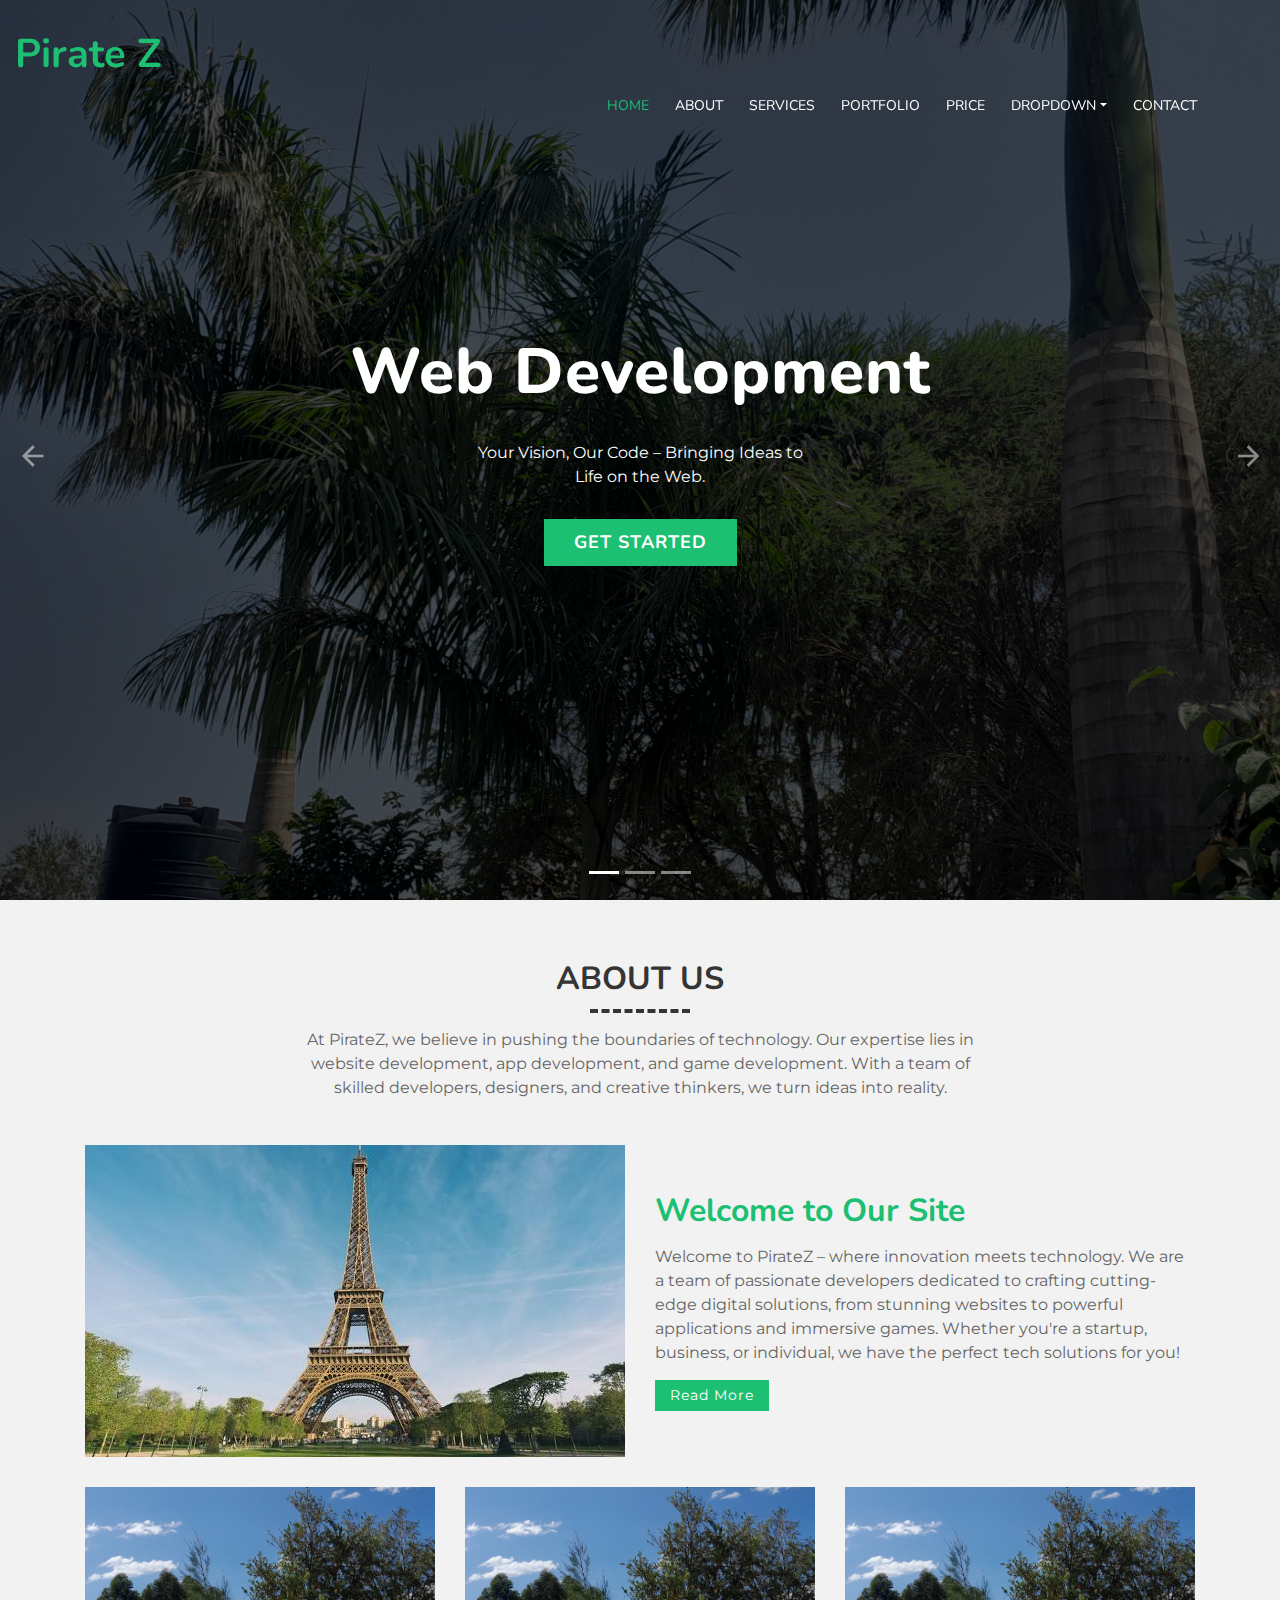
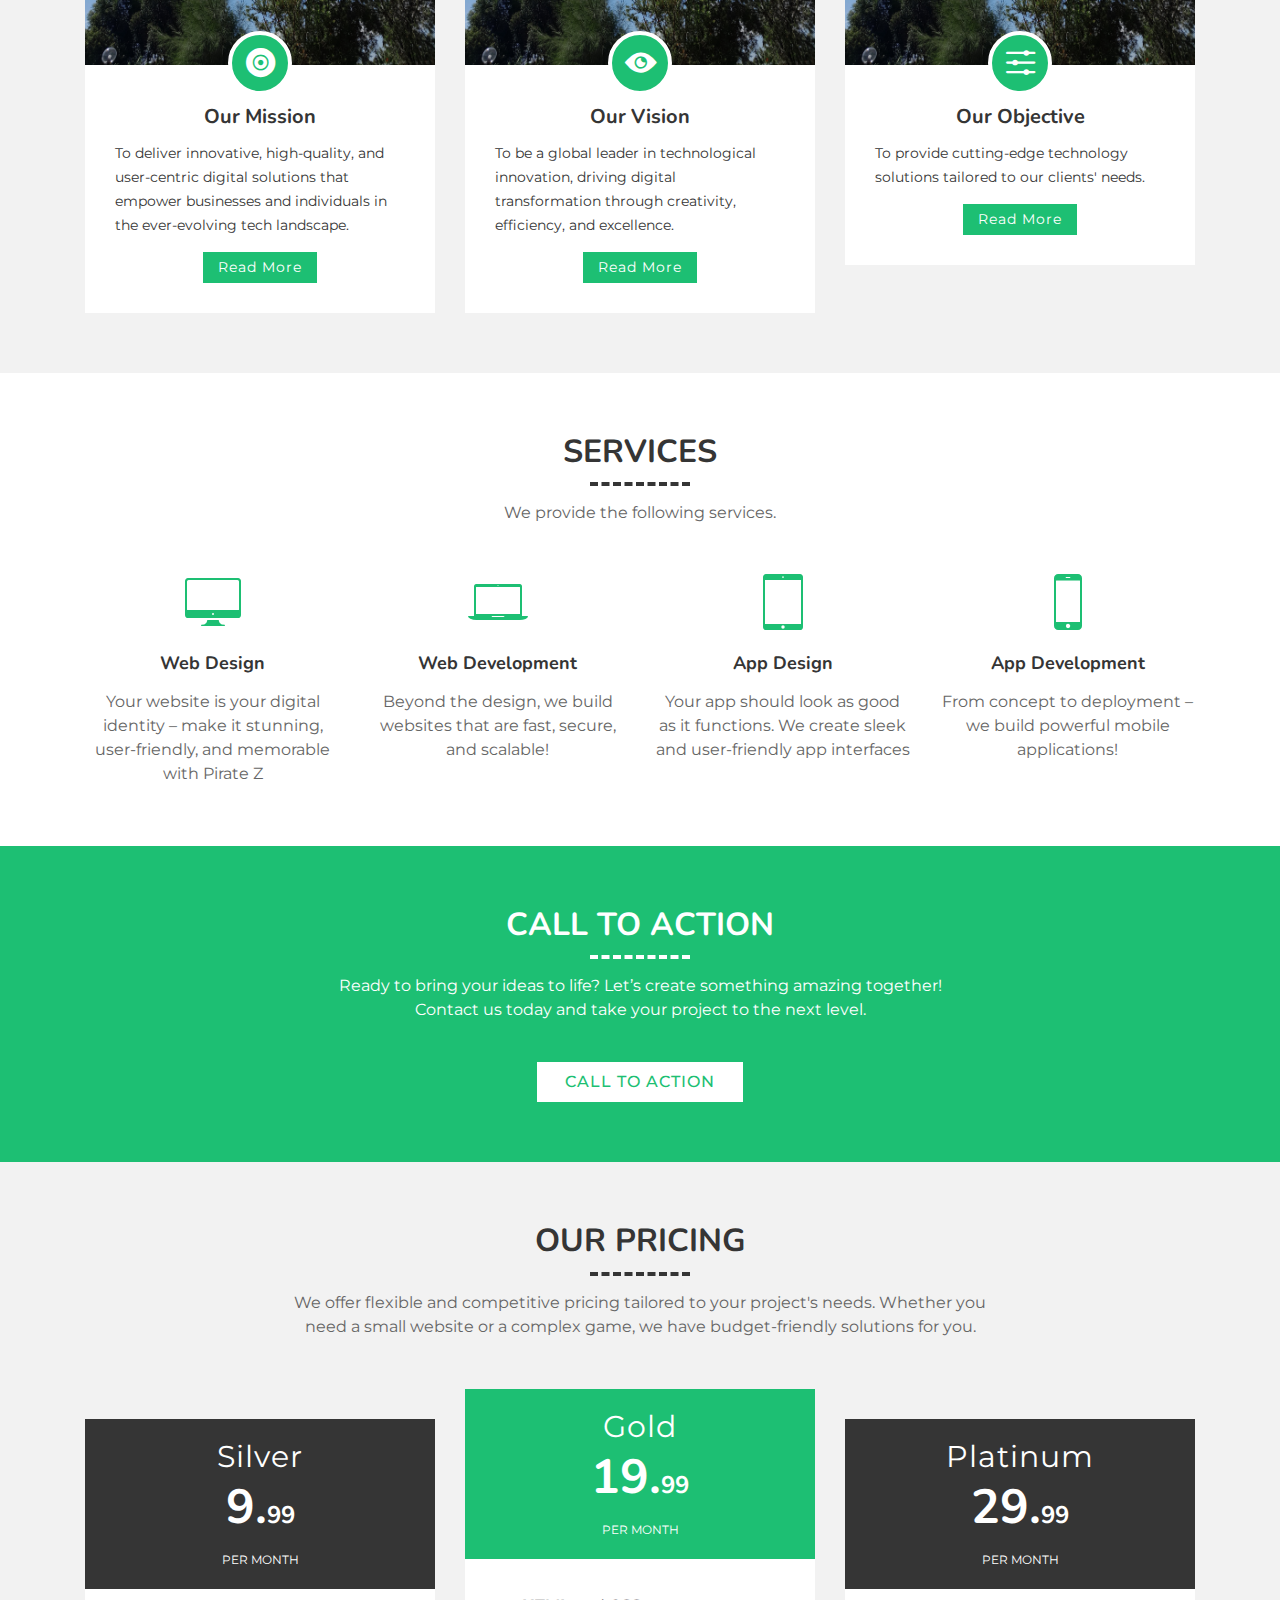
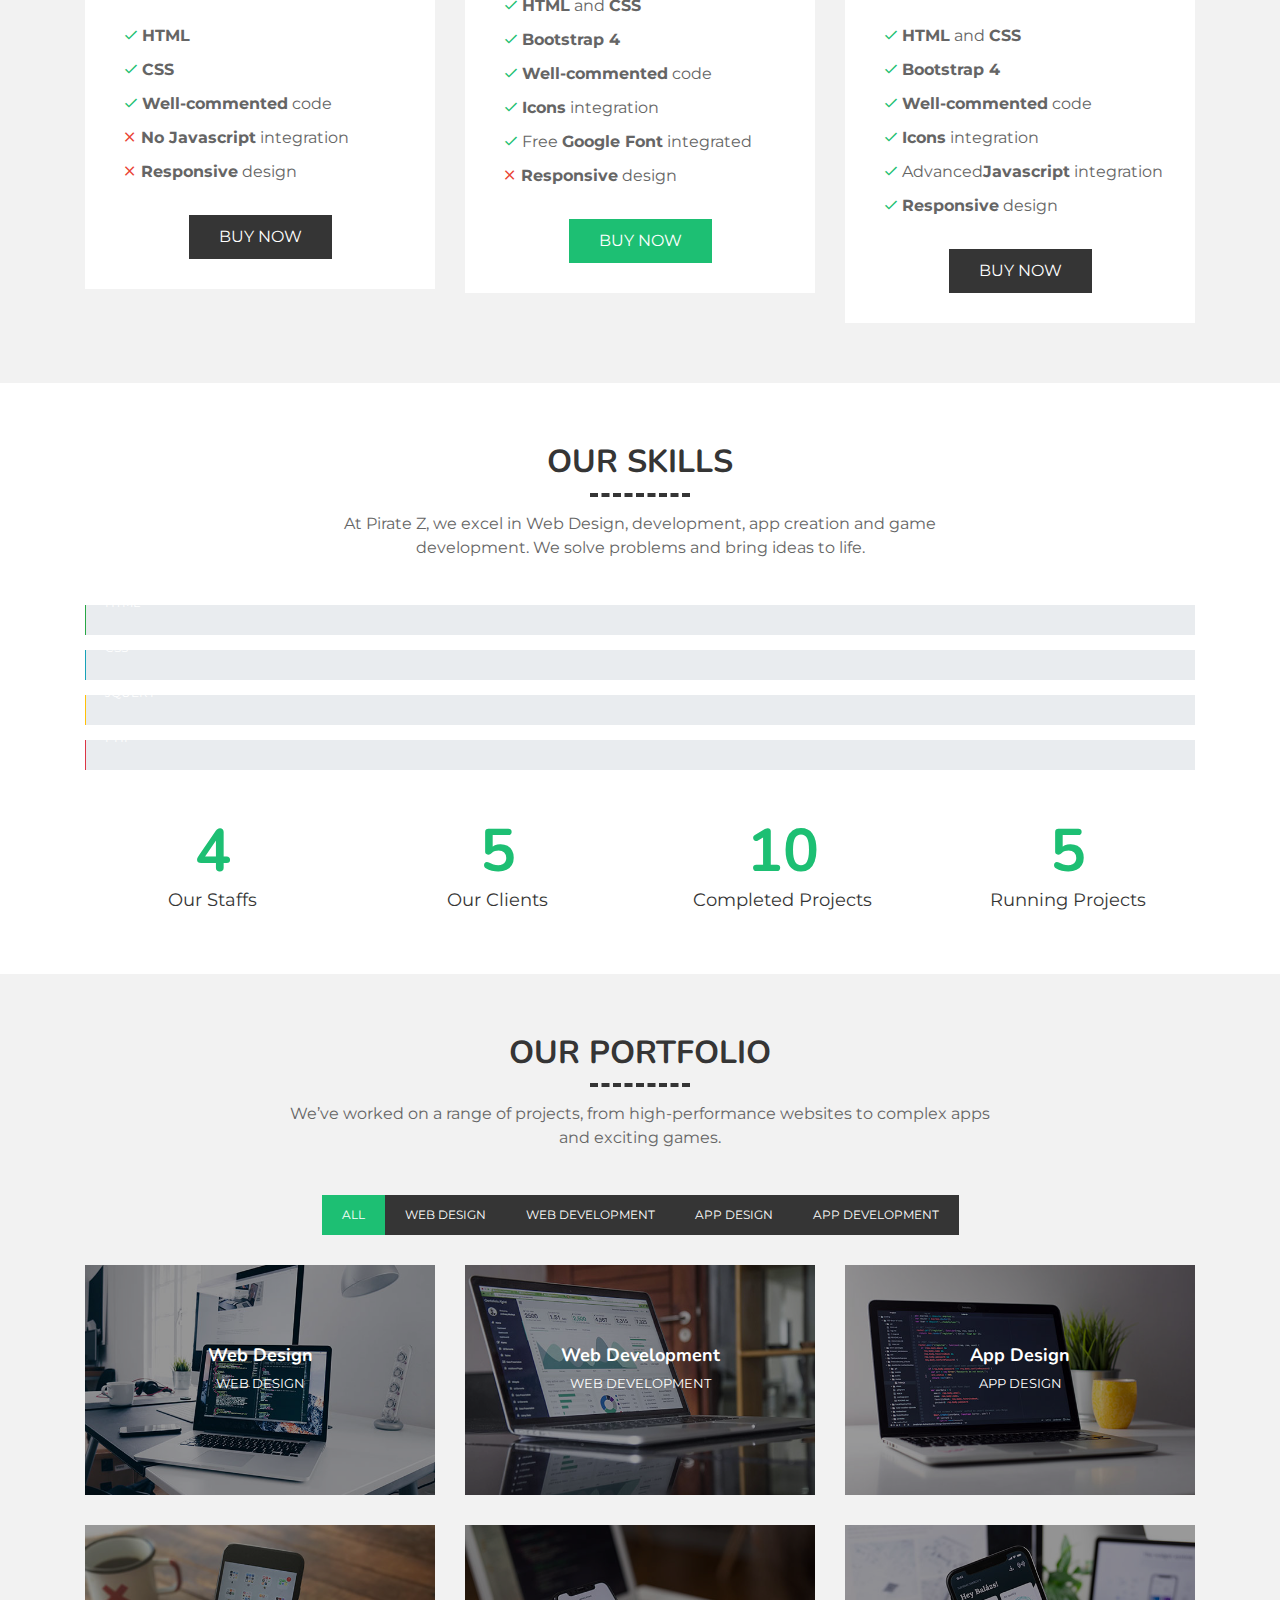
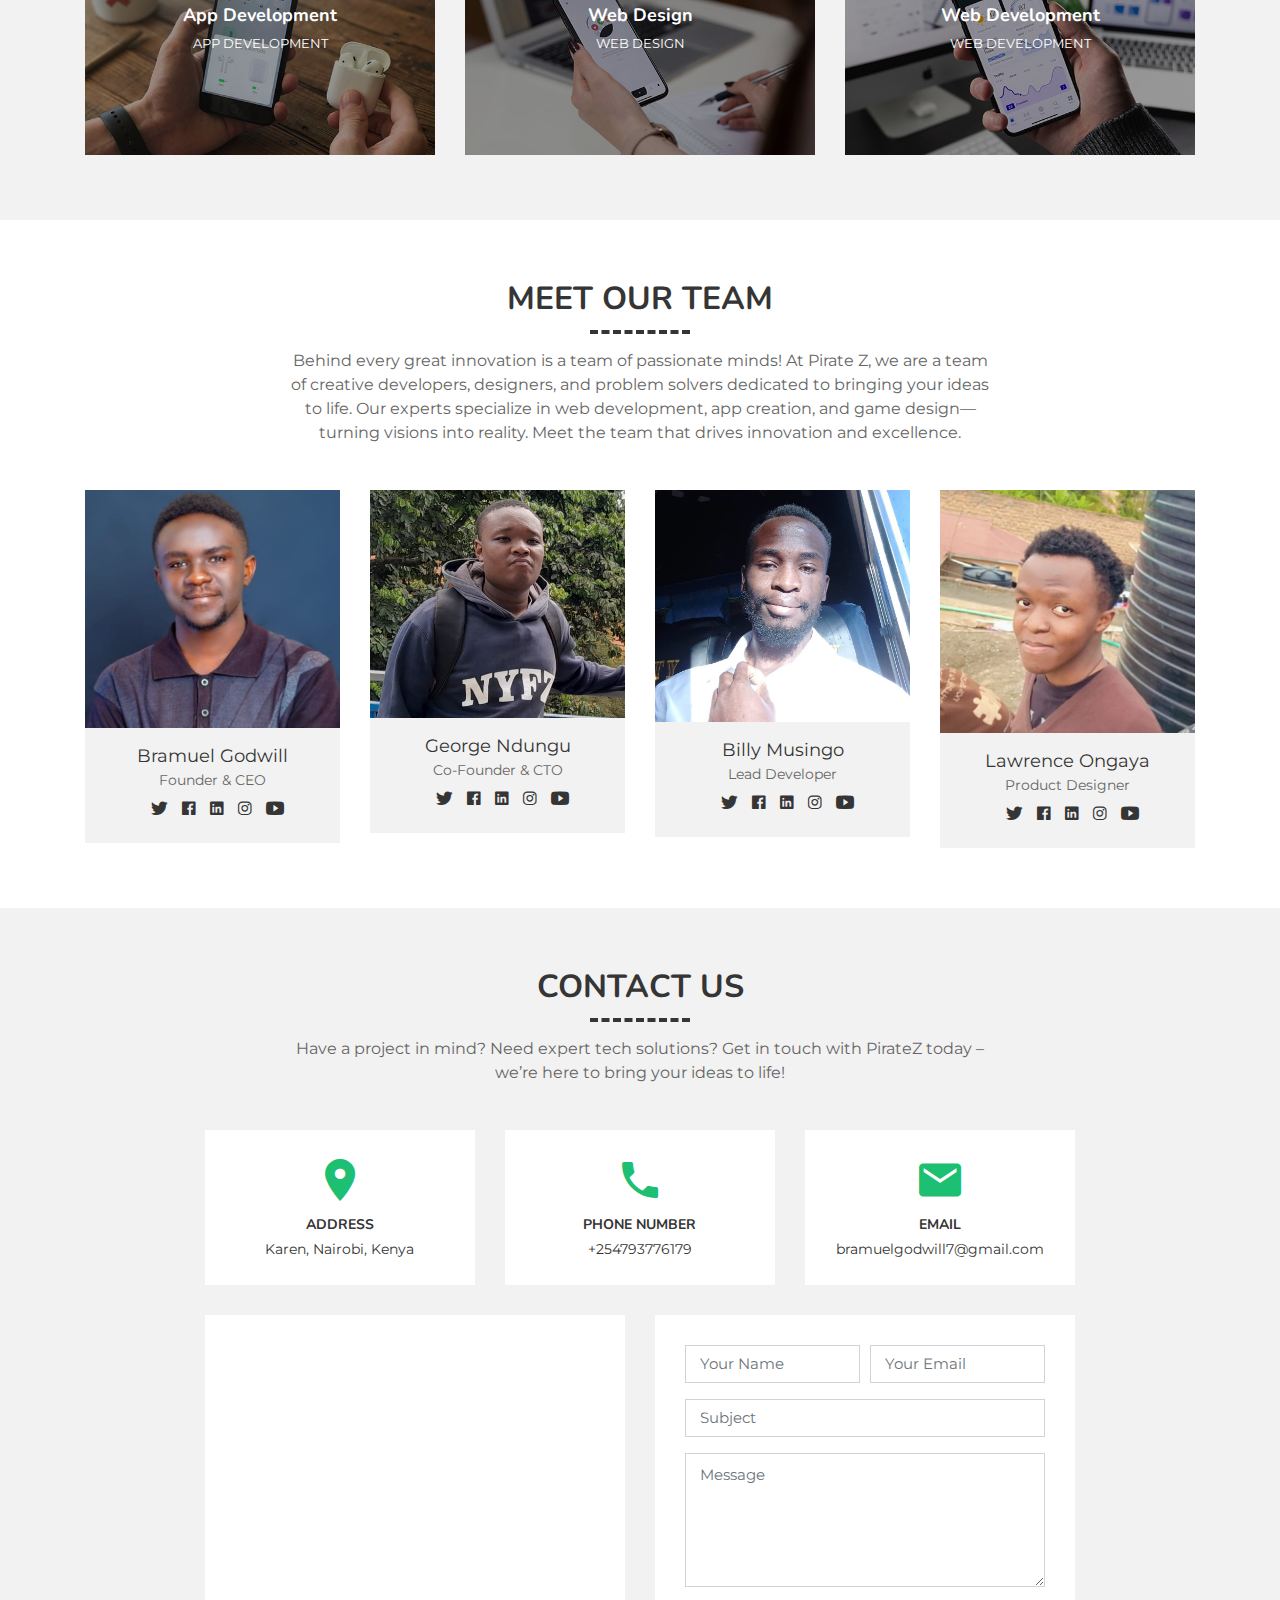
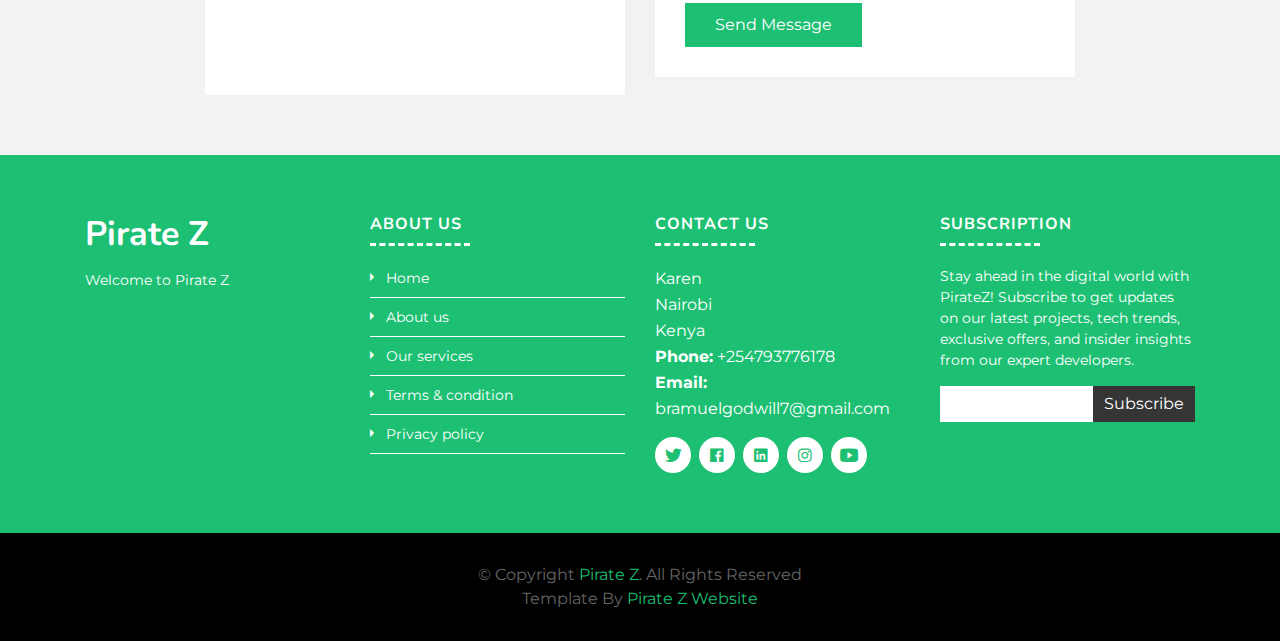
<file: index.html>
<!DOCTYPE html>
<html lang="en">
    <head>
        <meta charset="utf-8">
        <title>Pirate Z | Official Website</title>
        <meta content="width=device-width, initial-scale=1.0" name="viewport">
        <meta content="" name="keywords">
        <meta content="" name="description">
    
        <!-- Google Fonts -->
        <link href="https://fonts.googleapis.com/css?family=Montserrat:200,300|Nunito:400,700&display=swap" rel="stylesheet">

        <!-- Bootstrap CSS File -->
        <link href="vendor/bootstrap/css/bootstrap.min.css" rel="stylesheet">

        <!-- Vendor CSS Files -->
        <link href="vendor/ionicons/css/ionicons.min.css" rel="stylesheet">
        <link href="vendor/owlcarousel/assets/owl.carousel.min.css" rel="stylesheet">
        <link href="vendor/lightbox/css/lightbox.min.css" rel="stylesheet">

        <!-- Main Stylesheet -->
        <link href="css/style.css" rel="stylesheet">
    </head>

    <body>
        <!-- Header Section Start -->
        <header class="header">
            <div class="container-fluid">
                <div class="">
                    <h1><a href="index.html">Pirate Z</a></h1>
                    <!-- <a href="#"><img src="img/logo.png" alt="" title="" /></a>-->
                </div>

                <nav id="nav-menu-container">
                    <ul class="nav-menu">
                        <li class="menu-active"><a href="index.html">Home</a></li>
                        <li><a href="about.html">About</a></li>
                        <li><a href="service.html">Services</a></li>
                        <li><a href="service.html">Portfolio</a></li>
                        <li><a href="price.html">Price</a></li>
                        <li class="menu-has-children"><a href="#">Dropdown <i class="dicon ion-md-arrow-dropdown"></i></a>
                            <ul>
                                <li><a href="">Dropdown Menu</a></li>
                                <li><a href="">Dropdown Menu</a></li>
                                <li><a href="">Dropdown Menu</a></li>
                                <li><a href="">Dropdown Menu</a></li>
                                <li><a href="">Dropdown Menu</a></li>
                            </ul>
                        </li>
                        <li><a href="contact.html">Contact</a></li>
                    </ul>
                </nav>
            </div>
        </header>
        <!-- Header Section End -->

        <!-- Slider Section Start-->
        <section class="slider">
            <div class="slider-container">
                <div id="carousel" class="carousel  slide carousel-fade" data-ride="carousel">

                    <ol class="carousel-indicators"></ol>

                    <div class="carousel-inner" role="listbox">

                        <div class="carousel-item active">
                            <div class="carousel-background"><img src="img/tree.jpg" alt=""></div>
                            <div class="carousel-container">
                                <div class="carousel-content">
                                    <h2>Web Development</h2>
                                    <p>
                                        Your Vision, Our Code – Bringing Ideas to Life on the Web.
                                    </p>
                                    <a href="" class="btn-get-started">Get Started</a>
                                </div>
                            </div>
                        </div>

                        <div class="carousel-item">
                            <div class="carousel-background"><img src="img/tree.jpg" alt=""></div>
                            <div class="carousel-container">
                                <div class="carousel-content">
                                    <h2>App Development</h2>
                                    <p>
                                        Transforming Ideas into Functional, High-Performance Applications.
                                    </p>
                                    <a href="" class="btn-get-started">Get Started</a>
                                </div>
                            </div>
                        </div>

                        <div class="carousel-item">
                            <div class="carousel-background"><img src="img/tree.jpg" alt=""></div>
                            <div class="carousel-container">
                                <div class="carousel-content">
                                    <h2>Game Development</h2>
                                    <p>
                                        Where Creativity Meets Technology – Game Development at Its Finest.
                                    </p>
                                    <a href="" class="btn-get-started">Get Started</a>
                                </div>
                            </div>
                        </div>

                    </div>

                    <a class="carousel-control-prev" href="#carousel" role="button" data-slide="prev">
                        <span class="carousel-control-prev-icon ion-md-arrow-back" aria-hidden="true"></span>
                        <span class="sr-only">Previous</span>
                    </a>

                    <a class="carousel-control-next" href="#carousel" role="button" data-slide="next">
                        <span class="carousel-control-next-icon ion-md-arrow-forward" aria-hidden="true"></span>
                        <span class="sr-only">Next</span>
                    </a>

                </div>
            </div>
        </section>
        <!-- Slider Section End-->

        <!-- About Us Section Start-->
        <section class="about">
            <div class="container">
                <header class="section-header">
                    <h3>About Us</h3>
                    <p>
                        At PirateZ, we believe in pushing the boundaries of technology. Our expertise lies in website development, app development, and game development. With a team of skilled developers, designers, and creative thinkers, we turn ideas into reality.
                    </p>
                </header>

                <div class="row align-items-center about-row">
                    <div class="col-md-6">
                        <img src="img/ifle.jpg" alt="" class="img-fluid">
                    </div>
                    <div class="col-md-6">
                        <h2 class="title"><a href="#">Welcome to Our Site</a></h2>
                        <p>
                            Welcome to PirateZ – where innovation meets technology. We are a team of passionate developers dedicated to crafting cutting-edge digital solutions, from stunning websites to powerful applications and immersive games. Whether you're a startup, business, or individual, we have the perfect tech solutions for you!
                        </p>
                        <div class="read-more">
                            <a href="#">Read More</a>
                        </div>
                    </div>
                </div>

                <div class="row about-cols">
                    <div class="col-md-4">
                        <div class="about-col">
                            <div class="img">
                                <img src="img/sky1.jpg" alt="" class="img-fluid">
                                <div class="icon"><i class="ion-ios-disc"></i></div>
                            </div>
                            <h2 class="title"><a href="#">Our Mission</a></h2>
                            <p>
                                To deliver innovative, high-quality, and user-centric digital solutions that empower businesses and individuals in the ever-evolving tech landscape.
                            </p>
                            <div class="read-more">
                                <a href="#">Read More</a>
                            </div>
                        </div>
                    </div>

                    <div class="col-md-4">
                        <div class="about-col">
                            <div class="img">
                                <img src="img/sky1.jpg" alt="" class="img-fluid">
                                <div class="icon"><i class="ion-ios-eye"></i></div>
                            </div>
                            <h2 class="title"><a href="#">Our Vision</a></h2>
                            <p>
                                To be a global leader in technological innovation, driving digital transformation through creativity, efficiency, and excellence.
                            </p>
                            <div class="read-more">
                                <a href="#">Read More</a>
                            </div>
                        </div>
                    </div>

                    <div class="col-md-4">
                        <div class="about-col">
                            <div class="img">
                                <img src="img/sky1.jpg" alt="" class="img-fluid">
                                <div class="icon"><i class="ion-ios-options"></i></div>
                            </div>
                            <h2 class="title"><a href="#">Our Objective</a></h2>
                            <p>
                                To provide cutting-edge technology solutions tailored to our clients' needs.
                            </p>
                            <div class="read-more">
                                <a href="#">Read More</a>
                            </div>
                        </div>
                    </div>
                </div>
            </div>
        </section>
        <!-- About Us Section End -->

        <section id="services" class="services">
            <div class="container">
                <header class="section-header">
                    <h3>Services</h3>
                    <p>
                        We provide the following services.
                    </p>
                </header>
                <div class="row">
                    <div class="col-sm-6 col-md-4 col-lg-3">
                        <div class="single-service">
                            <i class="ion-ios-desktop"></i>
                            <h4><a href="">Web Design</a></h4>
                            <p>Your website is your digital identity – make it stunning, user-friendly, and memorable with Pirate Z</p>
                        </div>
                    </div>
                    <div class="col-sm-6 col-md-4 col-lg-3">
                        <div class="single-service">
                            <i class="ion-ios-laptop"></i>
                            <h4><a href="">Web Development</a></h4>
                            <p>Beyond the design, we build websites that are fast, secure, and scalable!</p>
                        </div>
                    </div>
                    <div class="col-sm-6 col-md-4 col-lg-3">
                        <div class="single-service">
                            <i class="ion-ios-tablet-portrait"></i>
                            <h4><a href="">App Design</a></h4>
                            <p>Your app should look as good as it functions. We create sleek and user-friendly app interfaces</p>
                        </div>

                    </div>
                    <div class="col-sm-6 col-md-4 col-lg-3">
                        <div class="single-service">
                            <i class="ion-ios-phone-portrait"></i>
                            <h4><a href="">App Development</a></h4>
                            <p>From concept to deployment – we build powerful mobile applications!</p>
                        </div>
                    </div>
                    
                </div>
            </div>
        </section>
        <!-- Services Section End -->

        <!-- Call To Action Start -->
        <section class="call-to-action">
            <div class="container text-center">
                <header class="section-header">
                    <h3>Call to Action</h3>
                    <p>
                        Ready to bring your ideas to life? Let’s create something amazing together! Contact us today and take your project to the next level.
                    </p>
                </header>
                <a class="cta-btn" href="#">Call To Action</a>
            </div>
        </section>
        <!-- Call To Action End -->

        <!--Pricing Section start-->
        <section class="pricing">
            <div class="container">
                <header class="section-header">
                    <h3>Our Pricing</h3>
                    <p>
                        We offer flexible and competitive pricing tailored to your project's needs. Whether you need a small website or a complex game, we have budget-friendly solutions for you.
                    </p>
                </header>
                <div class="row">
                    <div class="col-md-4">
                        <div class="price-content">
                            <div class="price-plan">
                                <p class="price-title">Silver</p>
                                <h2 class="price-amount">9.<span>99</span></h2>
                                <p class="price-date">Per Month</p>
                            </div>
                            <ul class="price-details">
                                <li><i class="ion-md-checkmark"></i><strong>HTML</strong></li>
                                <li><i class="ion-md-checkmark"></i><strong>CSS</strong></li>
                                <li><i class="ion-md-checkmark"></i><strong>Well-commented</strong> code</li>
                                <li><i class="ion-md-close"></i><strong>No Javascript</strong> integration</li>
                                <li><i class="ion-md-close"></i><strong>Responsive</strong> design</li>
                            </ul>
                            <a href="#" class="btn mian-btn price-btn">Buy Now</a>
                        </div>
                    </div>
                    <div class="col-md-4">
                        <div class="price-content features-price">
                            <div class="price-plan">
                                <p class="price-title">Gold</p>
                                <h2 class="price-amount">19.<span>99</span></h2>
                                <p class="price-date">Per Month</p>
                            </div>
                            <ul class="price-details">
                                <li><i class="ion-md-checkmark"></i><strong>HTML</strong> and <strong>CSS</strong></li>
                                <li><i class="ion-md-checkmark"></i><strong>Bootstrap 4</strong></li>
                                <li><i class="ion-md-checkmark"></i><strong>Well-commented</strong> code</li>
                                <li><i class="ion-md-checkmark"></i><strong>Icons</strong> integration</li>
                                <li><i class="ion-md-checkmark"></i>Free <strong>Google Font</strong> integrated</li>
                                <li><i class="ion-md-close"></i><strong>Responsive</strong> design</li>
                            </ul>
                            <a href="#" class="btn mian-btn price-btn features-price-btn">Buy Now</a>
                        </div>
                    </div>
                    <div class="col-md-4">
                        <div class="price-content">
                            <div class="price-plan">
                                <p class="price-title">Platinum</p>
                                <h2 class="price-amount">29.<span>99</span></h2>
                                <p class="price-date">Per Month</p>
                            </div>
                            <ul class="price-details">
                                <li><i class="ion-md-checkmark"></i><strong>HTML</strong> and <strong>CSS</strong></li>
                                <li><i class="ion-md-checkmark"></i><strong>Bootstrap 4</strong></li>
                                <li><i class="ion-md-checkmark"></i><strong>Well-commented</strong> code</li>
                                <li><i class="ion-md-checkmark"></i><strong>Icons</strong> integration</li>
                                <li><i class="ion-md-checkmark"></i>Advanced<strong>Javascript</strong> integration</li>
                                <li><i class="ion-md-checkmark"></i><strong>Responsive</strong> design</li>
                            </ul>
                            <a href="#" class="btn mian-btn price-btn">Buy Now</a>
                        </div>
                    </div>
                </div>
            </div>
        </section>
        <!--Pricing Section End-->

        <!-- Skills Section Start-->
        <section class="skills">
            <div class="container">
                <header class="section-header">
                    <h3>Our Skills</h3>
                    <p>
                        At Pirate Z, we excel in Web Design, development, app creation and game development. We solve problems and bring ideas to life.
                    </p>
                </header>

                <div class="skills-content">
                    <div class="progress">
                        <div class="progress-bar bg-success" role="progressbar" aria-valuenow="100" aria-valuemin="0" aria-valuemax="100">
                            <span class="skill">HTML <i class="val">95%</i></span>
                        </div>
                    </div>

                    <div class="progress">
                        <div class="progress-bar bg-info" role="progressbar" aria-valuenow="90" aria-valuemin="0" aria-valuemax="100">
                            <span class="skill">CSS <i class="val">85%</i></span>
                        </div>
                    </div>

                    <div class="progress">
                        <div class="progress-bar bg-warning" role="progressbar" aria-valuenow="80" aria-valuemin="0" aria-valuemax="100">
                            <span class="skill">jQuery <i class="val">80%</i></span>
                        </div>
                    </div>

                    <div class="progress">
                        <div class="progress-bar bg-danger" role="progressbar" aria-valuenow="70" aria-valuemin="0" aria-valuemax="100">
                            <span class="skill">PHP <i class="val">70%</i></span>
                        </div>
                    </div>
                </div>

                <div class="row counters">
                    <div class="col-lg-3 col-6 text-center">
                        <h2 data-toggle="counter-up">4</h2>
                        <p>Our Staffs</p>
                    </div>

                    <div class="col-lg-3 col-6 text-center">
                        <h2 data-toggle="counter-up">5</h2>
                        <p>Our Clients</p>
                    </div>

                    <div class="col-lg-3 col-6 text-center">
                        <h2 data-toggle="counter-up">10</h2>
                        <p>Completed Projects</p>
                    </div>

                    <div class="col-lg-3 col-6 text-center">
                        <h2 data-toggle="counter-up">5</h2>
                        <p>Running Projects</p>
                    </div>
                </div>
            </div>
        </section>
        <!-- Skills Section End-->

        <!-- Portfolio Section Start -->
        <section class="portfolio">
            <div class="container">

                <header class="section-header">
                    <h3 class="section-title">Our Portfolio</h3>
                    <p>
                        We’ve worked on a range of projects, from high-performance websites to complex apps and exciting games.
                    </p>
                </header>

                <div class="row">
                    <div class="col-lg-12">
                        <ul id="portfolio-flters">
                            <li data-filter="*" class="filter-active">All</li>
                            <li data-filter=".web-des">Web Design</li>
                            <li data-filter=".web-dev">Web Development</li>
                            <li data-filter=".app-des">App Design</li>
                            <li data-filter=".app-dev">App Development</li>
                        </ul>
                    </div>
                </div>

                <div class="row portfolio-container">
                    <div class="col-lg-4 col-md-6 portfolio-item web-des">
                        <div class="portfolio-wrap">
                            <figure>
                                <img src="img/portfolio-1.jpg" class="img-fluid" alt="Portfolio">
                                <a href="img/portfolio-1.jpg" data-lightbox="portfolio" data-title="Lorem ipsum dolor" class="link-preview" title="Preview"><i class="ion-md-eye"></i></a>
                                <a href="" class="link-details" title="More Details"><i class="ion-md-open"></i></a>
                            </figure>

                            <div class="portfolio-info">
                                <h4>Web Design</h4>
                                <p>Web Design</p>
                            </div>
                        </div>
                    </div>

                    <div class="col-lg-4 col-md-6 portfolio-item web-dev">
                        <div class="portfolio-wrap">
                            <figure>
                                <img src="img/portfolio-2.jpg" class="img-fluid" alt="Portfolio">
                                <a href="img/portfolio-2.jpg" class="link-preview" data-lightbox="portfolio" data-title="Nulla ullamcorper pharetra" title="Preview"><i class="ion-md-eye"></i></a>
                                <a href="" class="link-details" title="More Details"><i class="ion-md-open"></i></a>
                            </figure>

                            <div class="portfolio-info">
                                <h4>Web Development</h4>
                                <p>Web Development</p>
                            </div>
                        </div>
                    </div>

                    <div class="col-lg-4 col-md-6 portfolio-item app-des">
                        <div class="portfolio-wrap">
                            <figure>
                                <img src="img/portfolio-3.jpg" class="img-fluid" alt="Portfolio">
                                <a href="img/portfolio-3.jpg" class="link-preview" data-lightbox="portfolio" data-title="Phasellus eget dictum" title="Preview"><i class="ion-md-eye"></i></a>
                                <a href="" class="link-details" title="More Details"><i class="ion-md-open"></i></a>
                            </figure>

                            <div class="portfolio-info">
                                <h4>App Design</h4>
                                <p>App Design</p>
                            </div>
                        </div>
                    </div>

                    <div class="col-lg-4 col-md-6 portfolio-item app-dev">
                        <div class="portfolio-wrap">
                            <figure>
                                <img src="img/portfolio-4.jpg" class="img-fluid" alt="Portfolio">
                                <a href="img/portfolio-4.jpg" data-lightbox="portfolio" data-title="Lorem ipsum dolor" class="link-preview" title="Preview"><i class="ion-md-eye"></i></a>
                                <a href="" class="link-details" title="More Details"><i class="ion-md-open"></i></a>
                            </figure>

                            <div class="portfolio-info">
                                <h4>App Development</h4>
                                <p>App Development</p>
                            </div>
                        </div>
                    </div>

                    <div class="col-lg-4 col-md-6 portfolio-item web-des">
                        <div class="portfolio-wrap">
                            <figure>
                                <img src="img/portfolio-5.jpg" class="img-fluid" alt="Portfolio">
                                <a href="img/portfolio-5.jpg" class="link-preview" data-lightbox="portfolio" data-title="Nulla ullamcorper pharetra" title="Preview"><i class="ion-md-eye"></i></a>
                                <a href="" class="link-details" title="More Details"><i class="ion-md-open"></i></a>
                            </figure>

                            <div class="portfolio-info">
                                <h4>Web Design</h4>
                                <p>Web Design</p>
                            </div>
                        </div>
                    </div>

                    <div class="col-lg-4 col-md-6 portfolio-item web-dev">
                        <div class="portfolio-wrap">
                            <figure>
                                <img src="img/portfolio-6.jpg" class="img-fluid" alt="Portfolio">
                                <a href="img/portfolio-6.jpg" class="link-preview" data-lightbox="portfolio" data-title="Phasellus eget dictum" title="Preview"><i class="ion-md-eye"></i></a>
                                <a href="" class="link-details" title="More Details"><i class="ion-md-open"></i></a>
                            </figure>

                            <div class="portfolio-info">
                                <h4>Web Development</h4>
                                <p>Web Development</p>
                            </div>
                        </div>
                    </div>

                </div>
            </div>
        </section>
        <!-- Portfolio Section End -->
        
        <!-- Team Section Start -->
        <section class="team">
            <div class="container">
                <header class="section-header">
                    <h3 class="section-title">Meet our team</h3>
                    <p>
                        Behind every great innovation is a team of passionate minds! At Pirate Z, we are a team of creative developers, designers, and problem solvers dedicated to bringing your ideas to life. Our experts specialize in web development, app creation, and game design—turning visions into reality. Meet the team that drives innovation and excellence.
                    </p>
                </header>

                <div class="row">
                    <div class="col-md-3 col-sm-6">
                        <div class="card card-block">
                            <a href="#"><img alt="" class="team-img" src="img/bramuel.jpg">
                                <div class="card-title-wrap">
                                    <span class="card-title">Bramuel Godwill</span> <span class="card-text">Founder & CEO</span>
                                    <div class="social-nav">
                                        <a href="https://x.com/bramuel_G?t=DIQRS4FeYhM_HFisRIa_2g&s=09"><i class="ion-logo-twitter"></i></a>
                                        <a href="https://www.facebook.com/share/15vXV9oWer/"><i class="ion-logo-facebook"></i></a>
                                        <a href="https://www.linkedin.com/in/bramuel-godwill-9552182bb/"><i class="ion-logo-linkedin"></i></a>
                                        <a href="https://www.instagram.com/bramuel._?igsh=MW5zNWhkejg3MzNqZg=="><i class="ion-logo-instagram"></i></a>
                                        <a href="https://youtube.com/@bramuel_godwill?si=zfjZtlYBsJNKx9jl"><i class="ion-logo-youtube"></i></a>
                                    </div>
                                </div>
                            </a>
                        </div>
                    </div>

                    <div class="col-md-3 col-sm-6">
                        <div class="card card-block">
                            <a href="#"><img alt="" class="team-img" src="img/george.jpg">
                                <div class="card-title-wrap">
                                    <span class="card-title">George Ndungu</span> <span class="card-text">Co-Founder & CTO</span>
                                    <div class="social-nav">
                                        <a href="https://x.com/bramuel_G?t=DIQRS4FeYhM_HFisRIa_2g&s=09"><i class="ion-logo-twitter"></i></a>
                                        <a href="https://www.facebook.com/share/15vXV9oWer/"><i class="ion-logo-facebook"></i></a>
                                        <a href="https://www.linkedin.com/in/bramuel-godwill-9552182bb/"><i class="ion-logo-linkedin"></i></a>
                                        <a href="https://www.instagram.com/bramuel._?igsh=MW5zNWhkejg3MzNqZg=="><i class="ion-logo-instagram"></i></a>
                                        <a href="https://youtube.com/@bramuel_godwill?si=zfjZtlYBsJNKx9jl"><i class="ion-logo-youtube"></i></a>
                                    </div>
                                </div>
                            </a>
                        </div>
                    </div>

                    <div class="col-md-3 col-sm-6">
                        <div class="card card-block">
                            <a href="#"><img alt="" class="team-img" src="img/billy.jpg">
                                <div class="card-title-wrap">
                                    <span class="card-title">Billy Musingo</span> <span class="card-text">Lead Developer</span>
                                    <div class="social-nav">
                                        <a href="https://x.com/bramuel_G?t=DIQRS4FeYhM_HFisRIa_2g&s=09"><i class="ion-logo-twitter"></i></a>
                                        <a href="https://www.facebook.com/share/15vXV9oWer/"><i class="ion-logo-facebook"></i></a>
                                        <a href="https://www.linkedin.com/in/bramuel-godwill-9552182bb/"><i class="ion-logo-linkedin"></i></a>
                                        <a href="https://www.instagram.com/bramuel._?igsh=MW5zNWhkejg3MzNqZg=="><i class="ion-logo-instagram"></i></a>
                                        <a href="https://youtube.com/@bramuel_godwill?si=zfjZtlYBsJNKx9jl"><i class="ion-logo-youtube"></i></a>
                                    </div>
                                </div>
                            </a>
                        </div>
                    </div>

                    <div class="col-md-3 col-sm-6">
                        <div class="card card-block">
                            <a href="#"><img alt="" class="team-img" src="img/lawrence.jpg">
                                <div class="card-title-wrap">
                                    <span class="card-title">Lawrence Ongaya</span> <span class="card-text">Product Designer</span>
                                    <div class="social-nav">
                                        <a href="https://x.com/bramuel_G?t=DIQRS4FeYhM_HFisRIa_2g&s=09"><i class="ion-logo-twitter"></i></a>
                                        <a href="https://www.facebook.com/share/15vXV9oWer/"><i class="ion-logo-facebook"></i></a>
                                        <a href="https://www.linkedin.com/in/bramuel-godwill-9552182bb/"><i class="ion-logo-linkedin"></i></a>
                                        <a href="https://www.instagram.com/bramuel._?igsh=MW5zNWhkejg3MzNqZg=="><i class="ion-logo-instagram"></i></a>
                                        <a href="https://youtube.com/@bramuel_godwill?si=zfjZtlYBsJNKx9jl"><i class="ion-logo-youtube"></i></a>
                                    </div>
                                </div>
                            </a>
                        </div>
                    </div>
                </div>
            </div>
        </section>
        <!-- Team Section End -->


        <!-- Contact Section Start -->
        <section class="contact">
            <div class="container">
                <div class="section-header">
                    <h3 class="section-title">Contact Us</h3>
                    <p>
                        Have a project in mind? Need expert tech solutions? Get in touch with PirateZ today – we’re here to bring your ideas to life!
                    </p>
                </div>

                <div class="row contact-info">
                    <div class="col-md-4">
                        <div class="contact-address">
                            <i class="ion-md-pin"></i>
                            <h3>Address</h3>
                            <address>Karen, Nairobi, Kenya</address>
                        </div>
                    </div>

                    <div class="col-md-4">
                        <div class="contact-phone">
                            <i class="ion-md-call"></i>
                            <h3>Phone Number</h3>
                            <p><a href="tel:+25493776178">+254793776179</a></p>
                        </div>
                    </div>

                    <div class="col-md-4">
                        <div class="contact-email">
                            <i class="ion-md-mail"></i>
                            <h3>Email</h3>
                            <p><a href="bramuelgodwill7@gmail.com">bramuelgodwill7@gmail.com</a></p>
                        </div>
                    </div>
                </div>

                <div class="row">
                    <div class="col-md-6">
                        <div class="map">
                            <iframe src="https://ul.waze.com/ul?ll=-1.38360641%2C36.73746586&navigate=yes&zoom=16&utm_campaign=default&utm_source=waze_website&utm_medium=lm_share_location" frameborder="0" style="border:0;" allowfullscreen=""></iframe>
                        </div>
                    </div>
                    <div class="col-md-6">
                        <div class="form">
                            <form class="contactForm">
                                <div class="form-row">
                                    <div class="form-group col-md-6">
                                        <input type="text" class="form-control" placeholder="Your Name" />
                                    </div>
                                    <div class="form-group col-md-6">
                                        <input type="email" class="form-control" placeholder="Your Email" />
                                    </div>
                                </div>
                                <div class="form-group">
                                    <input type="text" class="form-control" placeholder="Subject" />
                                </div>
                                <div class="form-group">
                                    <textarea class="form-control" rows="5" placeholder="Message"></textarea>
                                </div>
                                <div><button type="submit">Send Message</button></div>
                            </form>
                        </div>
                    </div>
                </div>
            </div>
        </section>
        <!-- Contact Section End -->

        <!-- Footer Start -->
        <footer class="footer">
            <div class="footer-top">
                <div class="container">
                    <div class="row">
                        <div class="col-lg-3 col-md-6 footer-info">
                            <h3>Pirate Z</h3>
                            <p>
                                Welcome to Pirate Z
                            </p>
                        </div>

                        <div class="col-lg-3 col-md-6 footer-links">
                            <h4>About Us</h4>
                            <ul>
                                <li><i class="ion-md-arrow-dropright"></i> <a href="#">Home</a></li>
                                <li><i class="ion-md-arrow-dropright"></i> <a href="#">About us</a></li>
                                <li><i class="ion-md-arrow-dropright"></i> <a href="#">Our services</a></li>
                                <li><i class="ion-md-arrow-dropright"></i> <a href="#">Terms & condition</a></li>
                                <li><i class="ion-md-arrow-dropright"></i> <a href="#">Privacy policy</a></li>
                            </ul>
                        </div>

                        <div class="col-lg-3 col-md-6 footer-contact">
                            <h4>Contact Us</h4>
                            <p>
                                Karen<br>
                                Nairobi<br>
                                Kenya <br>
                                <strong>Phone:</strong> +254793776178<br>
                                <strong>Email:</strong> bramuelgodwill7@gmail.com<br>
                            </p>

                            <div class="social-links">
                                <a href="https://x.com/bramuel_G?t=DIQRS4FeYhM_HFisRIa_2g&s=09"><i class="ion-logo-twitter"></i></a>
                                <a href="https://www.facebook.com/share/15vXV9oWer/"><i class="ion-logo-facebook"></i></a>
                                <a href="https://www.linkedin.com/in/bramuel-godwill-9552182bb/"><i class="ion-logo-linkedin"></i></a>
                                <a href="https://www.instagram.com/bramuel._?igsh=MW5zNWhkejg3MzNqZg=="><i class="ion-logo-instagram"></i></a>
                                <a href="https://youtube.com/@bramuel_godwill?si=zfjZtlYBsJNKx9jl"><i class="ion-logo-youtube"></i></a>
                            </div>

                        </div>

                        <div class="col-lg-3 col-md-6 footer-newsletter">
                            <h4>Subscription</h4>
                            <p>Stay ahead in the digital world with PirateZ! Subscribe to get updates on our latest projects, tech trends, exclusive offers, and insider insights from our expert developers.</p>
                            <form action="" method="post">
                                <input type="email" name="email"><input type="submit"  value="Subscribe">
                            </form>
                        </div>

                    </div>
                </div>
            </div>

            <div class="container">
                <div class="copyright">
                    &copy; Copyright <a href="https://www.facebook.com/share/15vXV9oWer/">Pirate Z</a>. All Rights Reserved<br>
					Template By <a href="https://www.facebook.com/share/15vXV9oWer/">Pirate Z Website</a>
                </div>
            </div>
        </footer>
        <!-- Footer End -->

        <a href="#" class="back-to-top"><i class="ion-md-arrow-dropup"></i></a>

        <!-- Vendor JS Files -->
        <script src="vendor/jquery/jquery.min.js"></script>
        <script src="vendor/jquery/jquery-migrate.min.js"></script>
        <script src="vendor/bootstrap/js/bootstrap.bundle.min.js"></script>
        <script src="vendor/easing/easing.min.js"></script>
        <script src="vendor/superfish/hoverIntent.js"></script>
        <script src="vendor/superfish/superfish.min.js"></script>
        <script src="vendor/waypoints/waypoints.min.js"></script>
        <script src="vendor/touchSwipe/jquery.touchSwipe.min.js"></script>
        <script src="vendor/counterup/counterup.min.js"></script>
        <script src="vendor/owlcarousel/owl.carousel.min.js"></script>
        <script src="vendor/isotope/isotope.pkgd.min.js"></script>
        <script src="vendor/lightbox/js/lightbox.min.js"></script>

        <!-- Main Javascript File -->
        <script src="js/main.js"></script>

    </body>
</html>
</file>
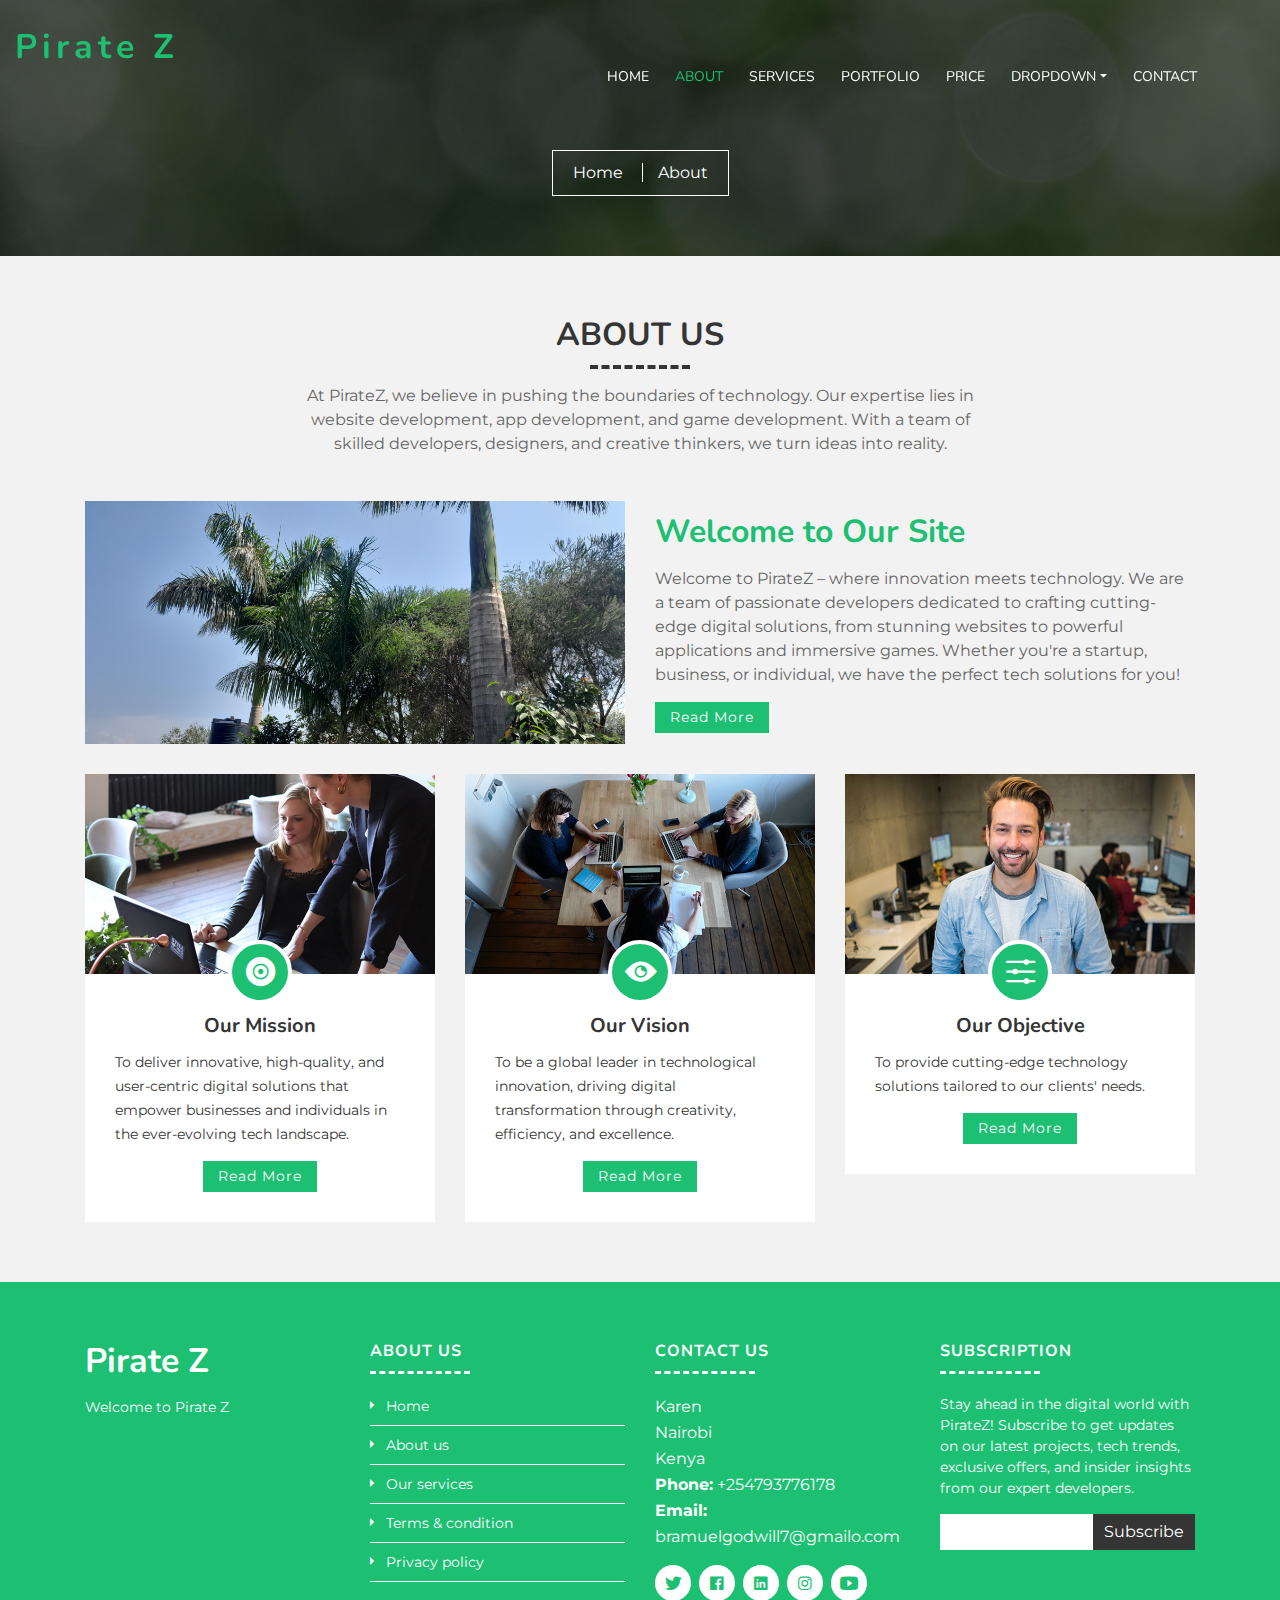
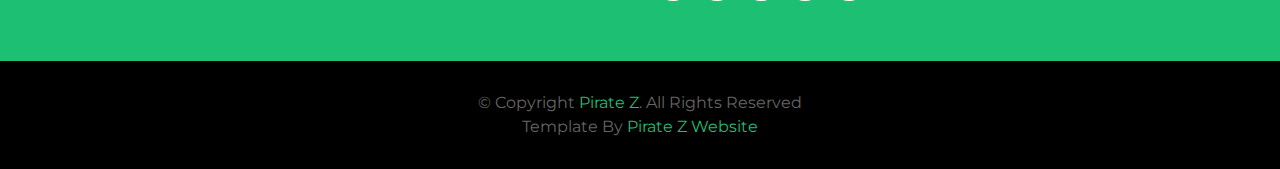
<file: about.html>
<!DOCTYPE html>
<html lang="en">
    <head>
        <meta charset="utf-8">
        <title>Pirate Z | Official Website</title>
        <meta content="width=device-width, initial-scale=1.0" name="viewport">
        <meta content="" name="keywords">
        <meta content="" name="description">


        <!-- Google Fonts -->
        <link href="https://fonts.googleapis.com/css?family=Montserrat:200,300|Nunito:400,700&display=swap" rel="stylesheet">

        <!-- Bootstrap CSS File -->
        <link href="vendor/bootstrap/css/bootstrap.min.css" rel="stylesheet">

        <!-- Vendor CSS Files -->
        <link href="vendor/ionicons/css/ionicons.min.css" rel="stylesheet">
        <link href="vendor/owlcarousel/assets/owl.carousel.min.css" rel="stylesheet">
        <link href="vendor/lightbox/css/lightbox.min.css" rel="stylesheet">

        <!-- Main Stylesheet -->
        <link href="css/style.css" rel="stylesheet">
    </head>

    <body>
        <!-- Header Section Start -->
        <header class="header">
            <div class="container-fluid">
                <div class="logo pull-left">
                    <h1><a href="index.html">Pirate Z</a></h1>
                    <!-- <a href="#"><img src="img/logo.png" alt="" title="" /></a>-->
                </div>

                <nav id="nav-menu-container">
                    <ul class="nav-menu">
                        <li><a href="index.html">Home</a></li>
                        <li class="menu-active"><a href="about.html">About</a></li>
                        <li><a href="service.html">Services</a></li>
                        <li><a href="portfolio.html">Portfolio</a></li>
                        <li><a href="price.html">Price</a></li>
                        <li class="menu-has-children"><a href="#">Dropdown <i class="dicon ion-md-arrow-dropdown"></i></a>
                            <ul>
                                <li><a href="">Dropdown Menu</a></li>
                                <li><a href="">Dropdown Menu</a></li>
                                <li><a href="">Dropdown Menu</a></li>
                                <li><a href="">Dropdown Menu</a></li>
                                <li><a href="">Dropdown Menu</a></li>
                            </ul>
                        </li>
                        <li><a href="contact.html">Contact</a></li>
                    </ul>
                </nav>
            </div>
        </header>
        <!-- Header Section End -->
        
        <!-- Banner Section Start-->
        <section class="banner">
            <div class="container">
                <div class="col-lg-12">
                    <div class="banner-nav">
                        <div class="banner-box">
                            <a href="index.html">Home </a>
                            <a href="about.html">About</a>
                        </div>
                    </div>
                </div>
            </div>
        </section>
        <!-- Banner Section End-->

        <!-- About Us Section Start-->
        <section class="about">
            <div class="container">
                <header class="section-header">
                    <h3>About Us</h3>
                    <p>
                        At PirateZ, we believe in pushing the boundaries of technology. Our expertise lies in website development, app development, and game development. With a team of skilled developers, designers, and creative thinkers, we turn ideas into reality.
                    </p>
                </header>

                <div class="row align-items-center about-row">
                    <div class="col-md-6">
                        <img src="img/tree.jpg" alt="" class="img-fluid">
                    </div>
                    <div class="col-md-6">
                        <h2 class="title"><a href="#">Welcome to Our Site</a></h2>
                        <p>
                            Welcome to PirateZ – where innovation meets technology. We are a team of passionate developers dedicated to crafting cutting-edge digital solutions, from stunning websites to powerful applications and immersive games. Whether you're a startup, business, or individual, we have the perfect tech solutions for you!
                        </p>
                        <div class="read-more">
                            <a href="#">Read More</a>
                        </div>
                    </div>
                </div>

                <div class="row about-cols">
                    <div class="col-md-4">
                        <div class="about-col">
                            <div class="img">
                                <img src="img/about-mission.jpg" alt="" class="img-fluid">
                                <div class="icon"><i class="ion-ios-disc"></i></div>
                            </div>
                            <h2 class="title"><a href="#">Our Mission</a></h2>
                            <p>
                                To deliver innovative, high-quality, and user-centric digital solutions that empower businesses and individuals in the ever-evolving tech landscape.
                            </p>
                            <div class="read-more">
                                <a href="#">Read More</a>
                            </div>
                        </div>
                    </div>

                    <div class="col-md-4">
                        <div class="about-col">
                            <div class="img">
                                <img src="img/about-vision.jpg" alt="" class="img-fluid">
                                <div class="icon"><i class="ion-ios-eye"></i></div>
                            </div>
                            <h2 class="title"><a href="#">Our Vision</a></h2>
                            <p>
                                To be a global leader in technological innovation, driving digital transformation through creativity, efficiency, and excellence.
                            </p>
                            <div class="read-more">
                                <a href="#">Read More</a>
                            </div>
                        </div>
                    </div>

                    <div class="col-md-4">
                        <div class="about-col">
                            <div class="img">
                                <img src="img/about-objective.jpg" alt="" class="img-fluid">
                                <div class="icon"><i class="ion-ios-options"></i></div>
                            </div>
                            <h2 class="title"><a href="#">Our Objective</a></h2>
                            <p>
                                To provide cutting-edge technology solutions tailored to our clients' needs.
                            </p>
                            <div class="read-more">
                                <a href="#">Read More</a>
                            </div>
                        </div>
                    </div>
                </div>
            </div>
        </section>
        <!-- About Us Section End -->

        <!-- Footer Start -->
        <footer class="footer">
            <div class="footer-top">
                <div class="container">
                    <div class="row">
                        <div class="col-lg-3 col-md-6 footer-info">
                            <h3>Pirate Z</h3>
                            <p>
                                Welcome to Pirate Z
                            </p>
                        </div>

                        <div class="col-lg-3 col-md-6 footer-links">
                            <h4>About Us</h4>
                            <ul>
                                <li><i class="ion-md-arrow-dropright"></i> <a href="#">Home</a></li>
                                <li><i class="ion-md-arrow-dropright"></i> <a href="#">About us</a></li>
                                <li><i class="ion-md-arrow-dropright"></i> <a href="#">Our services</a></li>
                                <li><i class="ion-md-arrow-dropright"></i> <a href="#">Terms & condition</a></li>
                                <li><i class="ion-md-arrow-dropright"></i> <a href="#">Privacy policy</a></li>
                            </ul>
                        </div>

                        <div class="col-lg-3 col-md-6 footer-contact">
                            <h4>Contact Us</h4>
                            <p>
                                Karen<br>
                                Nairobi<br>
                                Kenya <br>
                                <strong>Phone:</strong> +254793776178<br>
                                <strong>Email:</strong> bramuelgodwill7@gmailo.com<br>
                            </p>

                            <div class="social-links">
                                <a href="https://x.com/bramuel_G?t=DIQRS4FeYhM_HFisRIa_2g&s=09"><i class="ion-logo-twitter"></i></a>
                                <a href="https://www.facebook.com/share/15vXV9oWer/"><i class="ion-logo-facebook"></i></a>
                                <a href="https://www.linkedin.com/in/bramuel-godwill-9552182bb/"><i class="ion-logo-linkedin"></i></a>
                                <a href="https://www.instagram.com/bramuel._?igsh=MW5zNWhkejg3MzNqZg=="><i class="ion-logo-instagram"></i></a>
                                <a href="https://youtube.com/@bramuel_godwill?si=zfjZtlYBsJNKx9jl"><i class="ion-logo-youtube"></i></a>
                            </div>

                        </div>

                        <div class="col-lg-3 col-md-6 footer-newsletter">
                            <h4>Subscription</h4>
                            <p>Stay ahead in the digital world with PirateZ! Subscribe to get updates on our latest projects, tech trends, exclusive offers, and insider insights from our expert developers.</p>
                            <form action="" method="post">
                                <input type="email" name="email"><input type="submit"  value="Subscribe">
                            </form>
                        </div>

                    </div>
                </div>
            </div>

            <div class="container">
                <div class="copyright">
                    &copy; Copyright <a href="https://www.facebook.com/share/15vXV9oWer/">Pirate Z</a>. All Rights Reserved<br>
					Template By <a href="https://www.facebook.com/share/15vXV9oWer//">Pirate Z Website</a>
                </div>
            </div>
        </footer>
        <!-- Footer End -->

        <a href="#" class="back-to-top"><i class="ion-md-arrow-dropup"></i></a>

        <!-- Vendor JS Files -->
        <script src="vendor/jquery/jquery.min.js"></script>
        <script src="vendor/jquery/jquery-migrate.min.js"></script>
        <script src="vendor/bootstrap/js/bootstrap.bundle.min.js"></script>
        <script src="vendor/easing/easing.min.js"></script>
        <script src="vendor/superfish/hoverIntent.js"></script>
        <script src="vendor/superfish/superfish.min.js"></script>
        <script src="vendor/waypoints/waypoints.min.js"></script>
        <script src="vendor/touchSwipe/jquery.touchSwipe.min.js"></script>
        <script src="vendor/counterup/counterup.min.js"></script>
        <script src="vendor/owlcarousel/owl.carousel.min.js"></script>
        <script src="vendor/isotope/isotope.pkgd.min.js"></script>
        <script src="vendor/lightbox/js/lightbox.min.js"></script>

        <!-- Main Javascript File -->
        <script src="js/main.js"></script>

    </body>
</html>
</file>
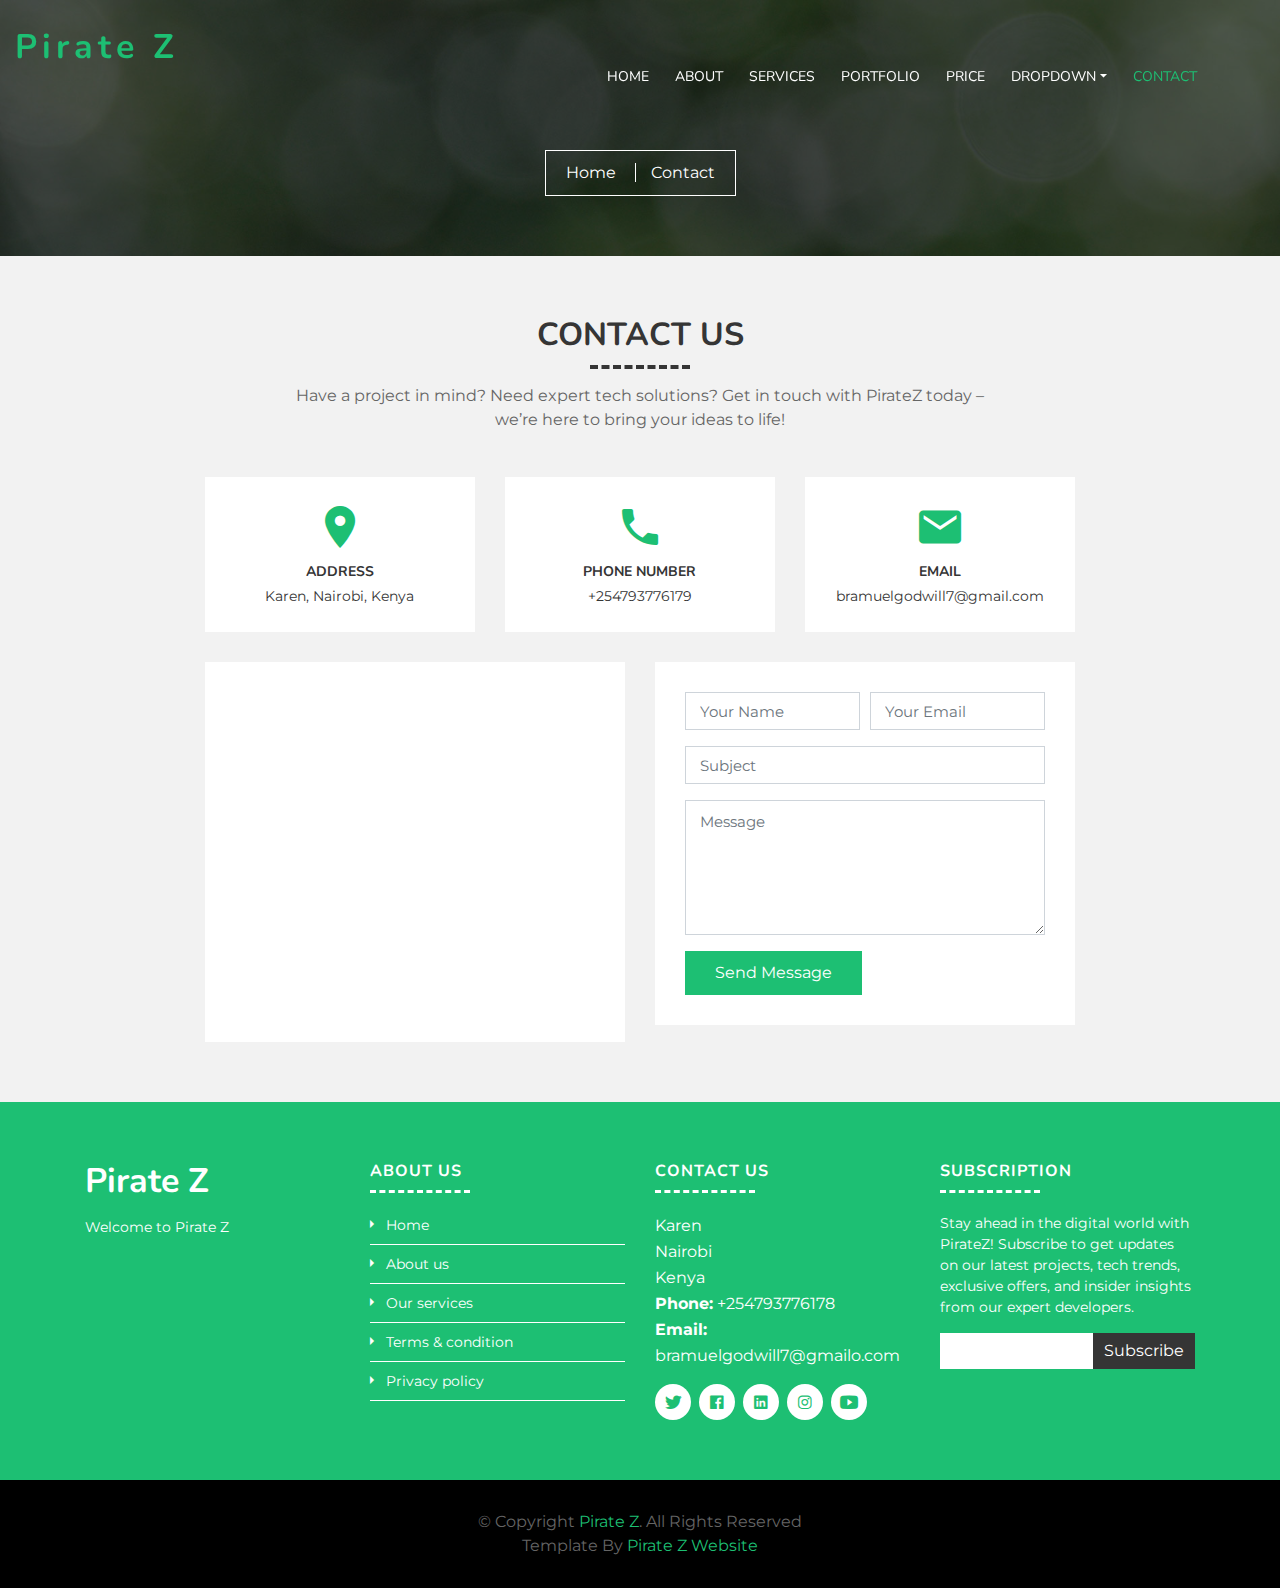
<file: contact.html>
<!DOCTYPE html>
<html lang="en">
    <head>
        <meta charset="utf-8">
        <title>Pirate Z | Official Website</title>
        <meta content="width=device-width, initial-scale=1.0" name="viewport">
        <meta content="" name="keywords">
        <meta content="" name="description">

        <!-- Favicons -->
        <link href="img/favicon.ico" rel="icon">
        <link href="img/apple-touch-icon.png" rel="apple-touch-icon">

        <!-- Google Fonts -->
        <link href="https://fonts.googleapis.com/css?family=Montserrat:200,300|Nunito:400,700&display=swap" rel="stylesheet">

        <!-- Bootstrap CSS File -->
        <link href="vendor/bootstrap/css/bootstrap.min.css" rel="stylesheet">

        <!-- Vendor CSS Files -->
        <link href="vendor/ionicons/css/ionicons.min.css" rel="stylesheet">
        <link href="vendor/owlcarousel/assets/owl.carousel.min.css" rel="stylesheet">
        <link href="vendor/lightbox/css/lightbox.min.css" rel="stylesheet">

        <!-- Main Stylesheet -->
        <link href="css/style.css" rel="stylesheet">
    </head>

    <body>
        <!-- Header Section Start -->
        <header class="header">
            <div class="container-fluid">
                <div class="logo pull-left">
                    <h1><a href="index.html">Pirate Z</a></h1>
                    <!-- <a href="#"><img src="img/logo.png" alt="" title="" /></a>-->
                </div>

                <nav id="nav-menu-container">
                    <ul class="nav-menu">
                        <li><a href="index.html">Home</a></li>
                        <li><a href="about.html">About</a></li>
                        <li><a href="service.html">Services</a></li>
                        <li><a href="portfolio.html">Portfolio</a></li>
                        <li><a href="price.html">Price</a></li>
                        <li class="menu-has-children"><a href="#">Dropdown <i class="dicon ion-md-arrow-dropdown"></i></a>
                            <ul>
                                <li><a href="">Dropdown Menu</a></li>
                                <li><a href="">Dropdown Menu</a></li>
                                <li><a href="">Dropdown Menu</a></li>
                                <li><a href="">Dropdown Menu</a></li>
                                <li><a href="">Dropdown Menu</a></li>
                            </ul>
                        </li>
                        <li class="menu-active"><a href="contact.html">Contact</a></li>
                    </ul>
                </nav>
            </div>
        </header>
        <!-- Header Section End -->
        
        <!-- Banner Section Start-->
        <section class="banner">
            <div class="container">
                <div class="col-lg-12">
                    <div class="banner-nav">
                        <div class="banner-box">
                            <a href="index.html">Home </a>
                            <a href="contact.html">Contact</a>
                        </div>
                    </div>
                </div>
            </div>
        </section>
        <!-- Banner Section End-->

        <!-- Contact Section Start -->
        <section class="contact">
            <div class="container">
                <div class="section-header">
                    <h3 class="section-title">Contact Us</h3>
                    <p>
                        Have a project in mind? Need expert tech solutions? Get in touch with PirateZ today – we’re here to bring your ideas to life!
                    </p>
                </div>

                <div class="row contact-info">
                    <div class="col-md-4">
                        <div class="contact-address">
                            <i class="ion-md-pin"></i>
                            <h3>Address</h3>
                            <address>Karen, Nairobi, Kenya</address>
                        </div>
                    </div>

                    <div class="col-md-4">
                        <div class="contact-phone">
                            <i class="ion-md-call"></i>
                            <h3>Phone Number</h3>
                            <p><a href="tel:+25493776178">+254793776179</a></p>
                        </div>
                    </div>

                    <div class="col-md-4">
                        <div class="contact-email">
                            <i class="ion-md-mail"></i>
                            <h3>Email</h3>
                            <p><a href="bramuelgodwill7@gmail.com">bramuelgodwill7@gmail.com</a></p>
                        </div>
                    </div>
                </div>

                <div class="row">
                    <div class="col-md-6">
                        <div class="map">
                            <iframe src="https://ul.waze.com/ul?place=EhlHYXRha2EgUmQsIE5haXJvYmksIEtlbnlhIi4qLAoUChIJG8Y7oFYELxgRnxAc9R92R4MSFAoSCadJTdhyES8YEUySl7JUAs_3&ll=-1.38350840%2C36.73764960&navigate=yes&utm_campaign=default&utm_source=waze_website&utm_medium=lm_share_location" frameborder="0" style="border:0;" allowfullscreen=""></iframe>
                        </div>
                    </div>
                    <div class="col-md-6">
                        <div class="form">
                            <form class="contactForm">
                                <div class="form-row">
                                    <div class="form-group col-md-6">
                                        <input type="text" class="form-control" placeholder="Your Name" />
                                    </div>
                                    <div class="form-group col-md-6">
                                        <input type="email" class="form-control" placeholder="Your Email" />
                                    </div>
                                </div>
                                <div class="form-group">
                                    <input type="text" class="form-control" placeholder="Subject" />
                                </div>
                                <div class="form-group">
                                    <textarea class="form-control" rows="5" placeholder="Message"></textarea>
                                </div>
                                <div><button type="submit">Send Message</button></div>
                            </form>
                        </div>
                    </div>
                </div>
            </div>
        </section>
        <!-- Contact Section End -->

        <!-- Footer Start -->
        <footer class="footer">
            <div class="footer-top">
                <div class="container">
                    <div class="row">
                        <div class="col-lg-3 col-md-6 footer-info">
                            <h3>Pirate Z</h3>
                            <p>
                                Welcome to Pirate Z
                            </p>
                        </div>

                        <div class="col-lg-3 col-md-6 footer-links">
                            <h4>About Us</h4>
                            <ul>
                                <li><i class="ion-md-arrow-dropright"></i> <a href="#">Home</a></li>
                                <li><i class="ion-md-arrow-dropright"></i> <a href="#">About us</a></li>
                                <li><i class="ion-md-arrow-dropright"></i> <a href="#">Our services</a></li>
                                <li><i class="ion-md-arrow-dropright"></i> <a href="#">Terms & condition</a></li>
                                <li><i class="ion-md-arrow-dropright"></i> <a href="#">Privacy policy</a></li>
                            </ul>
                        </div>

                        <div class="col-lg-3 col-md-6 footer-contact">
                            <h4>Contact Us</h4>
                            <p>
                                Karen<br>
                                Nairobi<br>
                                Kenya <br>
                                <strong>Phone:</strong> +254793776178<br>
                                <strong>Email:</strong> bramuelgodwill7@gmailo.com<br>
                            </p>

                            <div class="social-links">
                                <a href="https://x.com/bramuel_G?t=DIQRS4FeYhM_HFisRIa_2g&s=09"><i class="ion-logo-twitter"></i></a>
                                <a href="https://www.facebook.com/share/15vXV9oWer/"><i class="ion-logo-facebook"></i></a>
                                <a href="https://www.linkedin.com/in/bramuel-godwill-9552182bb/"><i class="ion-logo-linkedin"></i></a>
                                <a href="https://www.instagram.com/bramuel._?igsh=MW5zNWhkejg3MzNqZg=="><i class="ion-logo-instagram"></i></a>
                                <a href="https://youtube.com/@bramuel_godwill?si=zfjZtlYBsJNKx9jl"><i class="ion-logo-youtube"></i></a>
                            </div>

                        </div>

                        <div class="col-lg-3 col-md-6 footer-newsletter">
                            <h4>Subscription</h4>
                            <p>Stay ahead in the digital world with PirateZ! Subscribe to get updates on our latest projects, tech trends, exclusive offers, and insider insights from our expert developers.</p>
                            <form action="" method="post">
                                <input type="email" name="email"><input type="submit"  value="Subscribe">
                            </form>
                        </div>

                    </div>
                </div>
            </div>

            <div class="container">
                <div class="copyright">
                    &copy; Copyright <a href="https://www.facebook.com/share/15vXV9oWer/">Pirate Z</a>. All Rights Reserved<br>
					Template By <a href="https://www.facebook.com/share/15vXV9oWer/">Pirate Z Website </a>
                </div>
            </div>
        </footer>
        <!-- Footer End -->

        <a href="#" class="back-to-top"><i class="ion-md-arrow-dropup"></i></a>

        <!-- Vendor JS Files -->
        <script src="vendor/jquery/jquery.min.js"></script>
        <script src="vendor/jquery/jquery-migrate.min.js"></script>
        <script src="vendor/bootstrap/js/bootstrap.bundle.min.js"></script>
        <script src="vendor/easing/easing.min.js"></script>
        <script src="vendor/superfish/hoverIntent.js"></script>
        <script src="vendor/superfish/superfish.min.js"></script>
        <script src="vendor/waypoints/waypoints.min.js"></script>
        <script src="vendor/touchSwipe/jquery.touchSwipe.min.js"></script>
        <script src="vendor/counterup/counterup.min.js"></script>
        <script src="vendor/owlcarousel/owl.carousel.min.js"></script>
        <script src="vendor/isotope/isotope.pkgd.min.js"></script>
        <script src="vendor/lightbox/js/lightbox.min.js"></script>

        <!-- Main Javascript File -->
        <script src="js/main.js"></script>

    </body>
</html>
</file>
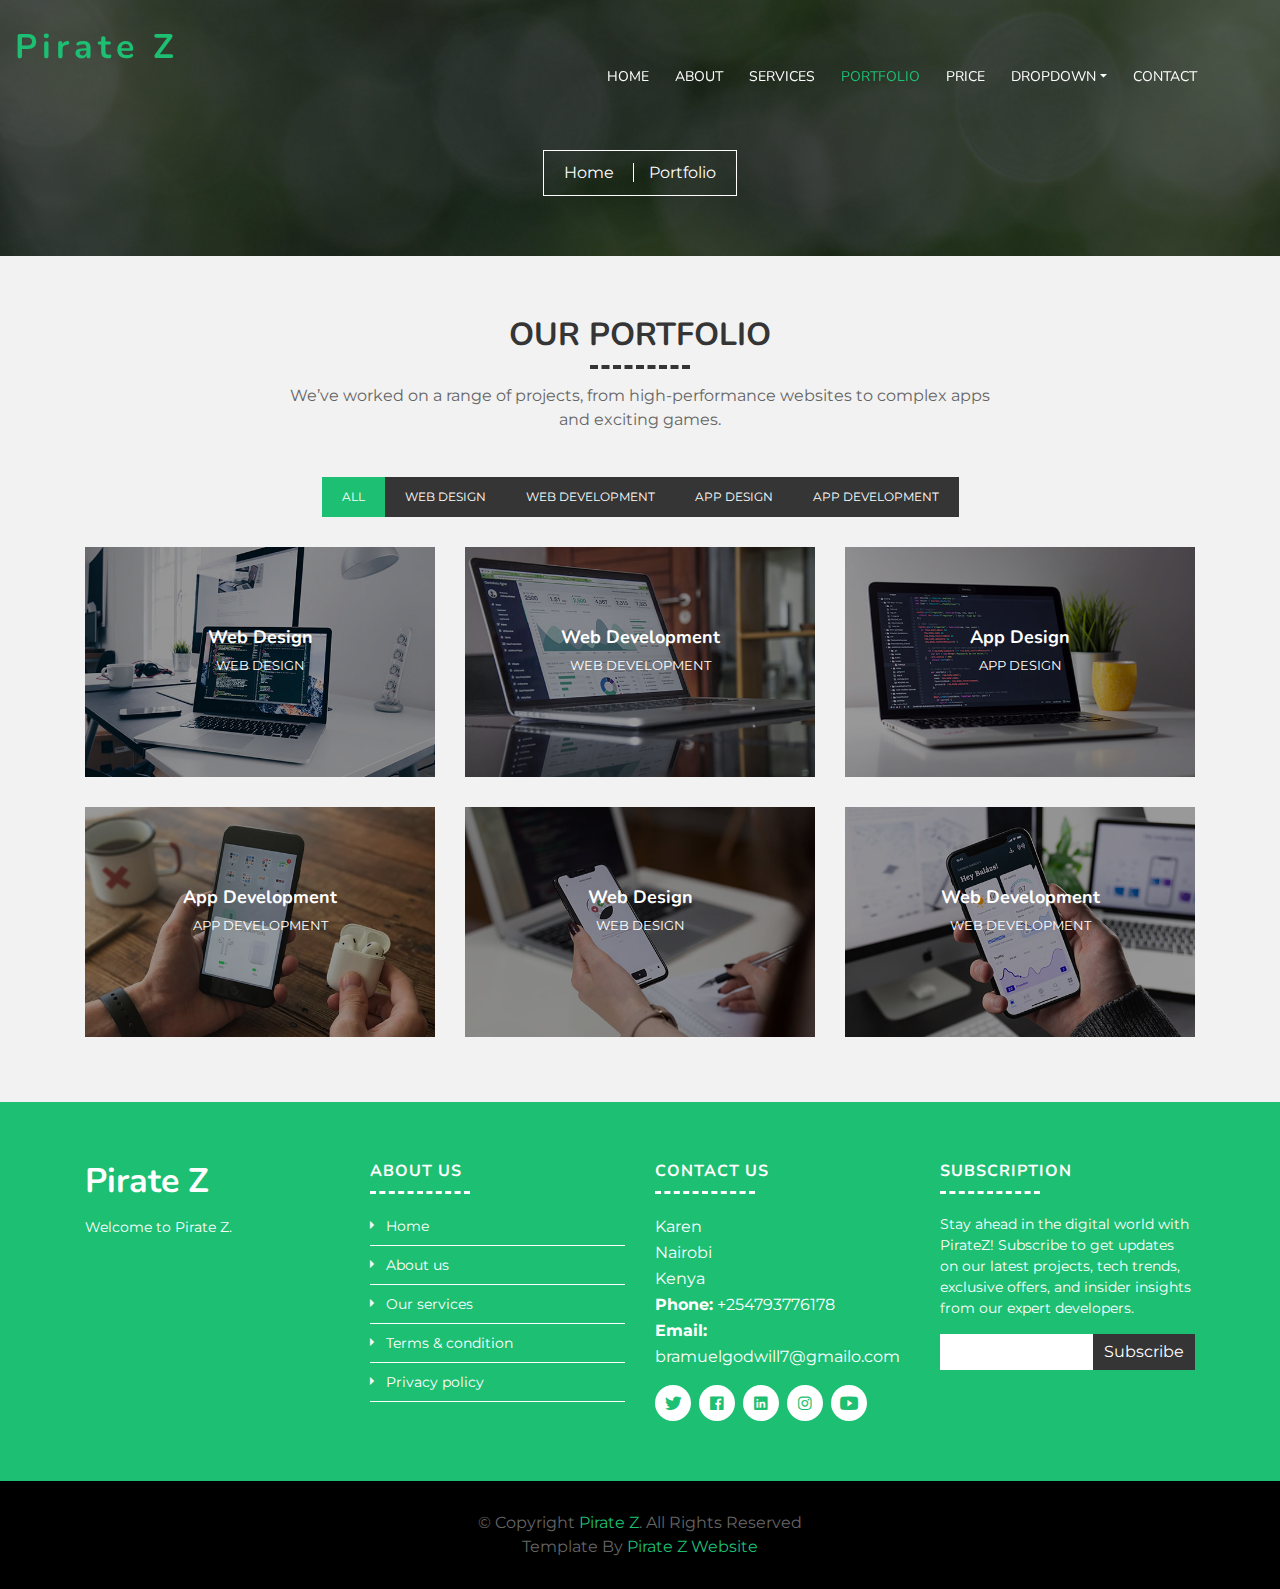
<file: portfolio.html>
<!DOCTYPE html>
<html lang="en">
    <head>
        <meta charset="utf-8">
        <title>Pirate Z | Official Website</title>
        <meta content="width=device-width, initial-scale=1.0" name="viewport">
        <meta content="" name="keywords">
        <meta content="" name="description">

        
        <!-- Google Fonts -->
        <link href="https://fonts.googleapis.com/css?family=Montserrat:200,300|Nunito:400,700&display=swap" rel="stylesheet">

        <!-- Bootstrap CSS File -->
        <link href="vendor/bootstrap/css/bootstrap.min.css" rel="stylesheet">

        <!-- Vendor CSS Files -->
        <link href="vendor/ionicons/css/ionicons.min.css" rel="stylesheet">
        <link href="vendor/owlcarousel/assets/owl.carousel.min.css" rel="stylesheet">
        <link href="vendor/lightbox/css/lightbox.min.css" rel="stylesheet">

        <!-- Main Stylesheet -->
        <link href="css/style.css" rel="stylesheet">
    </head>

    <body>
        <!-- Header Section Start -->
        <header class="header">
            <div class="container-fluid">
                <div class="logo pull-left">
                    <h1><a href="index.html">Pirate Z</a></h1>
                    <!-- <a href="#"><img src="img/logo.png" alt="" title="" /></a>-->
                </div>

                <nav id="nav-menu-container">
                    <ul class="nav-menu">
                        <li><a href="index.html">Home</a></li>
                        <li><a href="about.html">About</a></li>
                        <li><a href="service.html">Services</a></li>
                        <li class="menu-active"><a href="portfolio.html">Portfolio</a></li>
                        <li><a href="price.html">Price</a></li>
                        <li class="menu-has-children"><a href="#">Dropdown <i class="dicon ion-md-arrow-dropdown"></i></a>
                            <ul>
                                <li><a href="">Dropdown Menu</a></li>
                                <li><a href="">Dropdown Menu</a></li>
                                <li><a href="">Dropdown Menu</a></li>
                                <li><a href="">Dropdown Menu</a></li>
                                <li><a href="">Dropdown Menu</a></li>
                            </ul>
                        </li>
                        <li><a href="contact.html">Contact</a></li>
                    </ul>
                </nav>
            </div>
        </header>
        <!-- Header Section End -->
        
        <!-- Banner Section Start-->
        <section class="banner">
            <div class="container">
                <div class="col-lg-12">
                    <div class="banner-nav">
                        <div class="banner-box">
                            <a href="index.html">Home </a>
                            <a href="portfolio.html">Portfolio</a>
                        </div>
                    </div>
                </div>
            </div>
        </section>
        <!-- Banner Section End-->

        <!-- Portfolio Section Start -->
        <section class="portfolio">
            <div class="container">

                <header class="section-header">
                    <h3 class="section-title">Our Portfolio</h3>
                    <p>
                        We’ve worked on a range of projects, from high-performance websites to complex apps and exciting games.
                    </p>
                </header>

                <div class="row">
                    <div class="col-lg-12">
                        <ul id="portfolio-flters">
                            <li data-filter="*" class="filter-active">All</li>
                            <li data-filter=".web-des">Web Design</li>
                            <li data-filter=".web-dev">Web Development</li>
                            <li data-filter=".app-des">App Design</li>
                            <li data-filter=".app-dev">App Development</li>
                        </ul>
                    </div>
                </div>

                <div class="row portfolio-container">
                    <div class="col-lg-4 col-md-6 portfolio-item web-des">
                        <div class="portfolio-wrap">
                            <figure>
                                <img src="img/portfolio-1.jpg" class="img-fluid" alt="Portfolio">
                                <a href="img/portfolio-1.jpg" data-lightbox="portfolio" data-title="Lorem ipsum dolor" class="link-preview" title="Preview"><i class="ion-md-eye"></i></a>
                                <a href="" class="link-details" title="More Details"><i class="ion-md-open"></i></a>
                            </figure>

                            <div class="portfolio-info">
                                <h4>Web Design</h4>
                                <p>Web Design</p>
                            </div>
                        </div>
                    </div>

                    <div class="col-lg-4 col-md-6 portfolio-item web-dev">
                        <div class="portfolio-wrap">
                            <figure>
                                <img src="img/portfolio-2.jpg" class="img-fluid" alt="Portfolio">
                                <a href="img/portfolio-2.jpg" class="link-preview" data-lightbox="portfolio" data-title="Nulla ullamcorper pharetra" title="Preview"><i class="ion-md-eye"></i></a>
                                <a href="" class="link-details" title="More Details"><i class="ion-md-open"></i></a>
                            </figure>

                            <div class="portfolio-info">
                                <h4>Web Development</h4>
                                <p>Web Development</p>
                            </div>
                        </div>
                    </div>

                    <div class="col-lg-4 col-md-6 portfolio-item app-des">
                        <div class="portfolio-wrap">
                            <figure>
                                <img src="img/portfolio-3.jpg" class="img-fluid" alt="Portfolio">
                                <a href="img/portfolio-3.jpg" class="link-preview" data-lightbox="portfolio" data-title="Phasellus eget dictum" title="Preview"><i class="ion-md-eye"></i></a>
                                <a href="" class="link-details" title="More Details"><i class="ion-md-open"></i></a>
                            </figure>

                            <div class="portfolio-info">
                                <h4>App Design</h4>
                                <p>App Design</p>
                            </div>
                        </div>
                    </div>

                    <div class="col-lg-4 col-md-6 portfolio-item app-dev">
                        <div class="portfolio-wrap">
                            <figure>
                                <img src="img/portfolio-4.jpg" class="img-fluid" alt="Portfolio">
                                <a href="img/portfolio-4.jpg" data-lightbox="portfolio" data-title="Lorem ipsum dolor" class="link-preview" title="Preview"><i class="ion-md-eye"></i></a>
                                <a href="" class="link-details" title="More Details"><i class="ion-md-open"></i></a>
                            </figure>

                            <div class="portfolio-info">
                                <h4>App Development</h4>
                                <p>App Development</p>
                            </div>
                        </div>
                    </div>

                    <div class="col-lg-4 col-md-6 portfolio-item web-des">
                        <div class="portfolio-wrap">
                            <figure>
                                <img src="img/portfolio-5.jpg" class="img-fluid" alt="Portfolio">
                                <a href="img/portfolio-5.jpg" class="link-preview" data-lightbox="portfolio" data-title="Nulla ullamcorper pharetra" title="Preview"><i class="ion-md-eye"></i></a>
                                <a href="" class="link-details" title="More Details"><i class="ion-md-open"></i></a>
                            </figure>

                            <div class="portfolio-info">
                                <h4>Web Design</h4>
                                <p>Web Design</p>
                            </div>
                        </div>
                    </div>

                    <div class="col-lg-4 col-md-6 portfolio-item web-dev">
                        <div class="portfolio-wrap">
                            <figure>
                                <img src="img/portfolio-6.jpg" class="img-fluid" alt="Portfolio">
                                <a href="img/portfolio-6.jpg" class="link-preview" data-lightbox="portfolio" data-title="Phasellus eget dictum" title="Preview"><i class="ion-md-eye"></i></a>
                                <a href="" class="link-details" title="More Details"><i class="ion-md-open"></i></a>
                            </figure>

                            <div class="portfolio-info">
                                <h4>Web Development</h4>
                                <p>Web Development</p>
                            </div>
                        </div>
                    </div>

                </div>
            </div>
        </section>
        <!-- Portfolio Section End -->

        <!-- Footer Start -->
        <footer class="footer">
            <div class="footer-top">
                <div class="container">
                    <div class="row">
                        <div class="col-lg-3 col-md-6 footer-info">
                            <h3>Pirate Z</h3>
                            <p>
                                Welcome to Pirate Z.
                            </p>
                        </div>

                        <div class="col-lg-3 col-md-6 footer-links">
                            <h4>About Us</h4>
                            <ul>
                                <li><i class="ion-md-arrow-dropright"></i> <a href="#">Home</a></li>
                                <li><i class="ion-md-arrow-dropright"></i> <a href="#">About us</a></li>
                                <li><i class="ion-md-arrow-dropright"></i> <a href="#">Our services</a></li>
                                <li><i class="ion-md-arrow-dropright"></i> <a href="#">Terms & condition</a></li>
                                <li><i class="ion-md-arrow-dropright"></i> <a href="#">Privacy policy</a></li>
                            </ul>
                        </div>

                        <div class="col-lg-3 col-md-6 footer-contact">
                            <h4>Contact Us</h4>
                            <p>
                                Karen<br>
                                Nairobi<br>
                                Kenya <br>
                                <strong>Phone:</strong> +254793776178<br>
                                <strong>Email:</strong> bramuelgodwill7@gmailo.com<br>
                            </p>

                            <div class="social-links">
                                <a href="https://x.com/bramuel_G?t=DIQRS4FeYhM_HFisRIa_2g&s=09"><i class="ion-logo-twitter"></i></a>
                                <a href="https://www.facebook.com/share/15vXV9oWer/"><i class="ion-logo-facebook"></i></a>
                                <a href="https://www.linkedin.com/in/bramuel-godwill-9552182bb/"><i class="ion-logo-linkedin"></i></a>
                                <a href="https://www.instagram.com/bramuel._?igsh=MW5zNWhkejg3MzNqZg=="><i class="ion-logo-instagram"></i></a>
                                <a href="https://youtube.com/@bramuel_godwill?si=zfjZtlYBsJNKx9jl"><i class="ion-logo-youtube"></i></a>
                            </div>

                        </div>

                        <div class="col-lg-3 col-md-6 footer-newsletter">
                            <h4>Subscription</h4>
                            <p>Stay ahead in the digital world with PirateZ! Subscribe to get updates on our latest projects, tech trends, exclusive offers, and insider insights from our expert developers.</p>
                            <form action="" method="post">
                                <input type="email" name="email"><input type="submit"  value="Subscribe">
                            </form>
                        </div>

                    </div>
                </div>
            </div>

            <div class="container">
                <div class="copyright">
                    &copy; Copyright <a href="https://www.facebook.com/share/15vXV9oWer/">Pirate Z</a>. All Rights Reserved<br>
					Template By <a href="https://www.facebook.com/share/15vXV9oWer/">Pirate Z Website </a>
                </div>
            </div>
        </footer>
        <!-- Footer End -->

        <a href="#" class="back-to-top"><i class="ion-md-arrow-dropup"></i></a>

        <!-- Vendor JS Files -->
        <script src="vendor/jquery/jquery.min.js"></script>
        <script src="vendor/jquery/jquery-migrate.min.js"></script>
        <script src="vendor/bootstrap/js/bootstrap.bundle.min.js"></script>
        <script src="vendor/easing/easing.min.js"></script>
        <script src="vendor/superfish/hoverIntent.js"></script>
        <script src="vendor/superfish/superfish.min.js"></script>
        <script src="vendor/waypoints/waypoints.min.js"></script>
        <script src="vendor/touchSwipe/jquery.touchSwipe.min.js"></script>
        <script src="vendor/counterup/counterup.min.js"></script>
        <script src="vendor/owlcarousel/owl.carousel.min.js"></script>
        <script src="vendor/isotope/isotope.pkgd.min.js"></script>
        <script src="vendor/lightbox/js/lightbox.min.js"></script>

        <!-- Main Javascript File -->
        <script src="js/main.js"></script>

    </body>
</html>
</file>
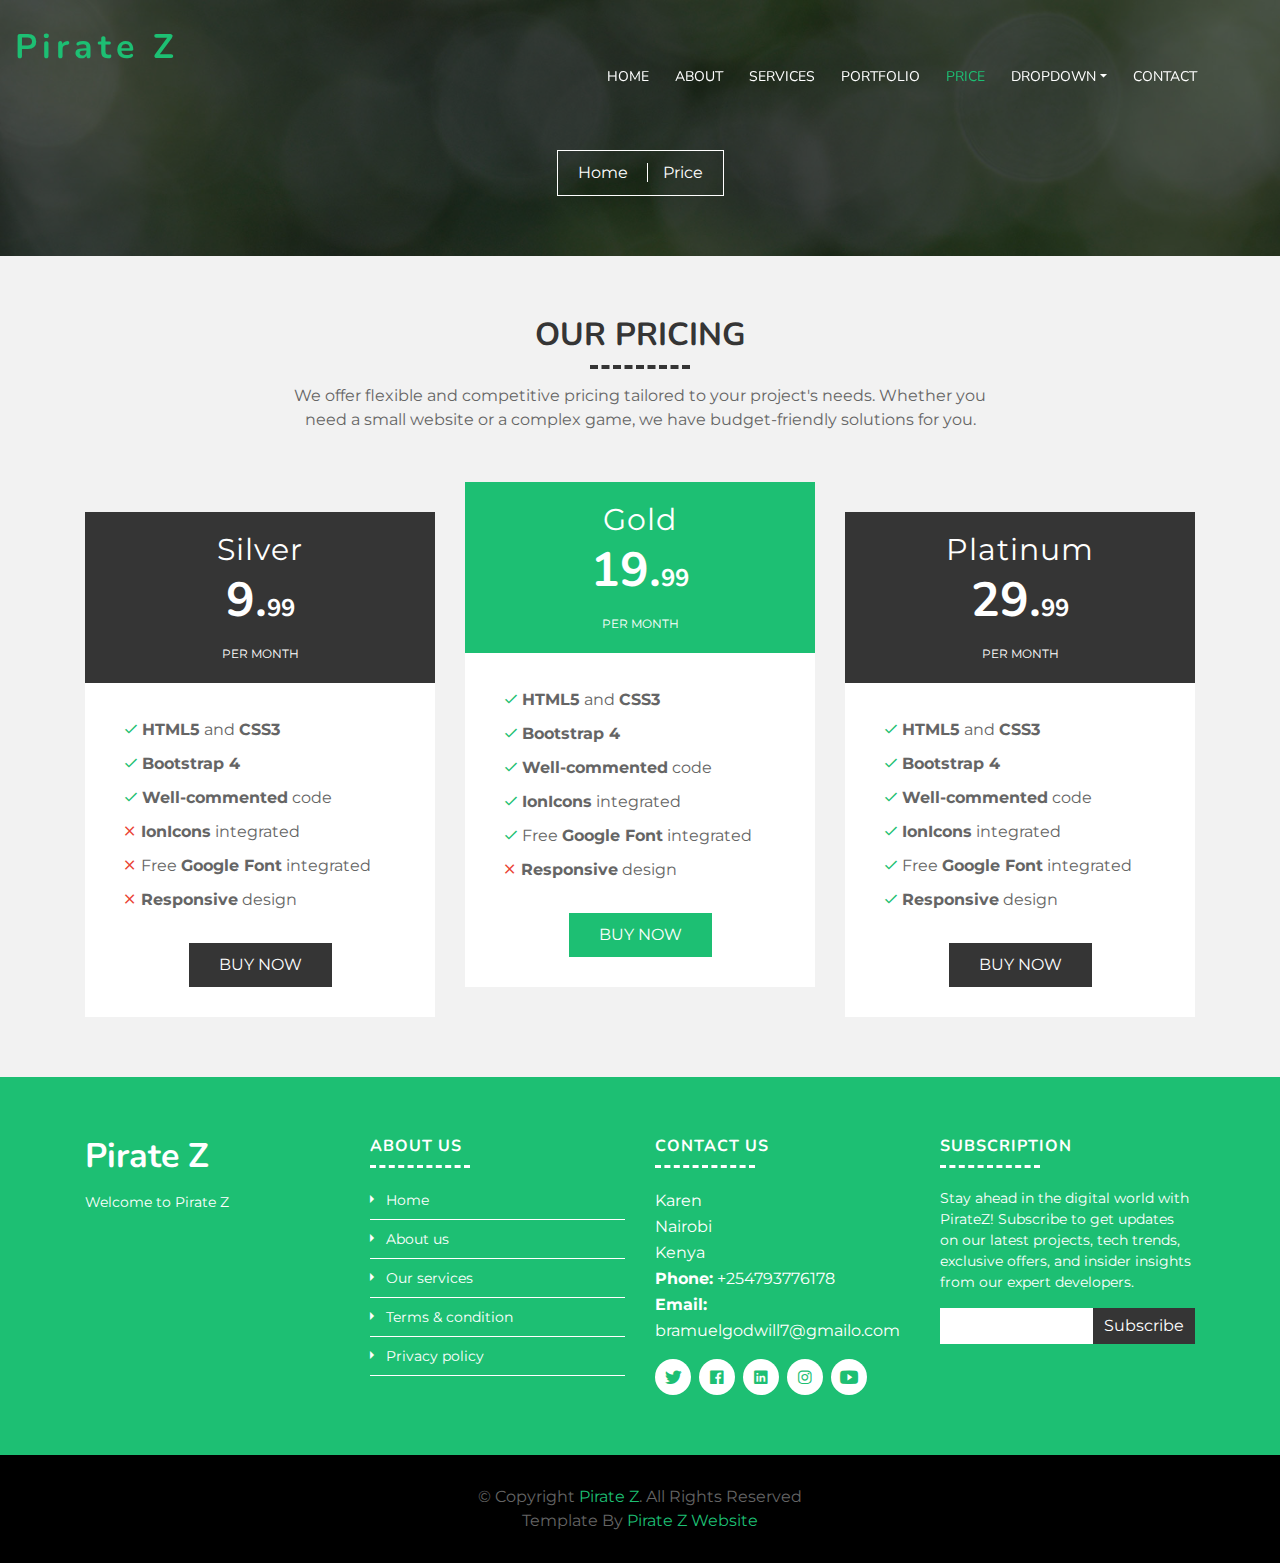
<file: price.html>
<!DOCTYPE html>
<html lang="en">
    <head>
        <meta charset="utf-8">
        <title>Pirate Z | Official Website</title>
        <meta content="width=device-width, initial-scale=1.0" name="viewport">
        <meta content="" name="keywords">
        <meta content="" name="description">

       
        <!-- Google Fonts -->
        <link href="https://fonts.googleapis.com/css?family=Montserrat:200,300|Nunito:400,700&display=swap" rel="stylesheet">

        <!-- Bootstrap CSS File -->
        <link href="vendor/bootstrap/css/bootstrap.min.css" rel="stylesheet">

        <!-- Vendor CSS Files -->
        <link href="vendor/ionicons/css/ionicons.min.css" rel="stylesheet">
        <link href="vendor/owlcarousel/assets/owl.carousel.min.css" rel="stylesheet">
        <link href="vendor/lightbox/css/lightbox.min.css" rel="stylesheet">

        <!-- Main Stylesheet -->
        <link href="css/style.css" rel="stylesheet">
    </head>

    <body>
        <!-- Header Section Start -->
        <header class="header">
            <div class="container-fluid">
                <div class="logo pull-left">
                    <h1><a href="index.html">Pirate Z</a></h1>
                    <!-- <a href="#"><img src="img/logo.png" alt="" title="" /></a>-->
                </div>

                <nav id="nav-menu-container">
                    <ul class="nav-menu">
                        <li><a href="index.html">Home</a></li>
                        <li><a href="about.html">About</a></li>
                        <li><a href="service.html">Services</a></li>
                        <li><a href="portfolio.html">Portfolio</a></li>
                        <li class="menu-active"><a href="price.html">Price</a></li>
                        <li class="menu-has-children"><a href="#">Dropdown <i class="dicon ion-md-arrow-dropdown"></i></a>
                            <ul>
                                <li><a href="">Dropdown Menu</a></li>
                                <li><a href="">Dropdown Menu</a></li>
                                <li><a href="">Dropdown Menu</a></li>
                                <li><a href="">Dropdown Menu</a></li>
                                <li><a href="">Dropdown Menu</a></li>
                            </ul>
                        </li>
                        <li><a href="contact.html">Contact</a></li>
                    </ul>
                </nav>
            </div>
        </header>
        <!-- Header Section End -->
        
        <!-- Banner Section Start-->
        <section class="banner">
            <div class="container">
                <div class="col-lg-12">
                    <div class="banner-nav">
                        <div class="banner-box">
                            <a href="index.html">Home </a>
                            <a href="price.html">Price</a>
                        </div>
                    </div>
                </div>
            </div>
        </section>
        <!-- Banner Section End-->

        <!--Pricing Section start-->
        <section class="pricing">
            <div class="container">
                <header class="section-header">
                    <h3>Our Pricing</h3>
                    <p>
                        We offer flexible and competitive pricing tailored to your project's needs. Whether you need a small website or a complex game, we have budget-friendly solutions for you.
                    </p>
                </header>
                <div class="row">
                    <div class="col-md-4">
                        <div class="price-content">
                            <div class="price-plan">
                                <p class="price-title">Silver</p>
                                <h2 class="price-amount">9.<span>99</span></h2>
                                <p class="price-date">Per Month</p>
                            </div>
                            <ul class="price-details">
                                <li><i class="ion-md-checkmark"></i><strong>HTML5</strong> and <strong>CSS3</strong></li>
                                <li><i class="ion-md-checkmark"></i><strong>Bootstrap 4</strong></li>
                                <li><i class="ion-md-checkmark"></i><strong>Well-commented</strong> code</li>
                                <li><i class="ion-md-close"></i><strong>IonIcons</strong> integrated</li>
                                <li><i class="ion-md-close"></i>Free <strong>Google Font</strong> integrated</li>
                                <li><i class="ion-md-close"></i><strong>Responsive</strong> design</li>
                            </ul>
                            <a href="#" class="btn mian-btn price-btn">Buy Now</a>
                        </div>
                    </div>
                    <div class="col-md-4">
                        <div class="price-content features-price">
                            <div class="price-plan">
                                <p class="price-title">Gold</p>
                                <h2 class="price-amount">19.<span>99</span></h2>
                                <p class="price-date">Per Month</p>
                            </div>
                            <ul class="price-details">
                                <li><i class="ion-md-checkmark"></i><strong>HTML5</strong> and <strong>CSS3</strong></li>
                                <li><i class="ion-md-checkmark"></i><strong>Bootstrap 4</strong></li>
                                <li><i class="ion-md-checkmark"></i><strong>Well-commented</strong> code</li>
                                <li><i class="ion-md-checkmark"></i><strong>IonIcons</strong> integrated</li>
                                <li><i class="ion-md-checkmark"></i>Free <strong>Google Font</strong> integrated</li>
                                <li><i class="ion-md-close"></i><strong>Responsive</strong> design</li>
                            </ul>
                            <a href="#" class="btn mian-btn price-btn features-price-btn">Buy Now</a>
                        </div>
                    </div>
                    <div class="col-md-4">
                        <div class="price-content">
                            <div class="price-plan">
                                <p class="price-title">Platinum</p>
                                <h2 class="price-amount">29.<span>99</span></h2>
                                <p class="price-date">Per Month</p>
                            </div>
                            <ul class="price-details">
                                <li><i class="ion-md-checkmark"></i><strong>HTML5</strong> and <strong>CSS3</strong></li>
                                <li><i class="ion-md-checkmark"></i><strong>Bootstrap 4</strong></li>
                                <li><i class="ion-md-checkmark"></i><strong>Well-commented</strong> code</li>
                                <li><i class="ion-md-checkmark"></i><strong>IonIcons</strong> integrated</li>
                                <li><i class="ion-md-checkmark"></i>Free <strong>Google Font</strong> integrated</li>
                                <li><i class="ion-md-checkmark"></i><strong>Responsive</strong> design</li>
                            </ul>
                            <a href="#" class="btn mian-btn price-btn">Buy Now</a>
                        </div>
                    </div>
                </div>
            </div>
        </section>
        <!--Pricing Section End-->

        <!-- Footer Start -->
        <footer class="footer">
            <div class="footer-top">
                <div class="container">
                    <div class="row">
                        <div class="col-lg-3 col-md-6 footer-info">
                            <h3>Pirate Z</h3>
                            <p>
                                Welcome to Pirate Z
                            </p>
                        </div>

                        <div class="col-lg-3 col-md-6 footer-links">
                            <h4>About Us</h4>
                            <ul>
                                <li><i class="ion-md-arrow-dropright"></i> <a href="#">Home</a></li>
                                <li><i class="ion-md-arrow-dropright"></i> <a href="#">About us</a></li>
                                <li><i class="ion-md-arrow-dropright"></i> <a href="#">Our services</a></li>
                                <li><i class="ion-md-arrow-dropright"></i> <a href="#">Terms & condition</a></li>
                                <li><i class="ion-md-arrow-dropright"></i> <a href="#">Privacy policy</a></li>
                            </ul>
                        </div>

                        <div class="col-lg-3 col-md-6 footer-contact">
                            <h4>Contact Us</h4>
                            <p>
                                Karen<br>
                                Nairobi<br>
                                Kenya <br>
                                <strong>Phone:</strong> +254793776178<br>
                                <strong>Email:</strong> bramuelgodwill7@gmailo.com<br>
                            </p>

                            <div class="social-links">
                                <a href="https://x.com/bramuel_G?t=DIQRS4FeYhM_HFisRIa_2g&s=09"><i class="ion-logo-twitter"></i></a>
                                <a href="https://www.facebook.com/share/15vXV9oWer/"><i class="ion-logo-facebook"></i></a>
                                <a href="https://www.linkedin.com/in/bramuel-godwill-9552182bb/"><i class="ion-logo-linkedin"></i></a>
                                <a href="https://www.instagram.com/bramuel._?igsh=MW5zNWhkejg3MzNqZg=="><i class="ion-logo-instagram"></i></a>
                                <a href="https://youtube.com/@bramuel_godwill?si=zfjZtlYBsJNKx9jl"><i class="ion-logo-youtube"></i></a>
                            </div>

                        </div>

                        <div class="col-lg-3 col-md-6 footer-newsletter">
                            <h4>Subscription</h4>
                            <p>Stay ahead in the digital world with PirateZ! Subscribe to get updates on our latest projects, tech trends, exclusive offers, and insider insights from our expert developers.</p>
                            <form action="" method="post">
                                <input type="email" name="email"><input type="submit"  value="Subscribe">
                            </form>
                        </div>

                    </div>
                </div>
            </div>

            <div class="container">
                <div class="copyright">
                    &copy; Copyright <a href="https://www.facebook.com/share/15vXV9oWer/">Pirate Z</a>. All Rights Reserved<br>
					Template By <a href="https://www.facebook.com/share/15vXV9oWer/">Pirate Z Website</a>
                </div>
            </div>
        </footer>
        <!-- Footer End -->

        <a href="#" class="back-to-top"><i class="ion-md-arrow-dropup"></i></a>

        <!-- Vendor JS Files -->
        <script src="vendor/jquery/jquery.min.js"></script>
        <script src="vendor/jquery/jquery-migrate.min.js"></script>
        <script src="vendor/bootstrap/js/bootstrap.bundle.min.js"></script>
        <script src="vendor/easing/easing.min.js"></script>
        <script src="vendor/superfish/hoverIntent.js"></script>
        <script src="vendor/superfish/superfish.min.js"></script>
        <script src="vendor/waypoints/waypoints.min.js"></script>
        <script src="vendor/touchSwipe/jquery.touchSwipe.min.js"></script>
        <script src="vendor/counterup/counterup.min.js"></script>
        <script src="vendor/owlcarousel/owl.carousel.min.js"></script>
        <script src="vendor/isotope/isotope.pkgd.min.js"></script>
        <script src="vendor/lightbox/js/lightbox.min.js"></script>

        <!-- Main Javascript File -->
        <script src="js/main.js"></script>

    </body>
</html>
</file>
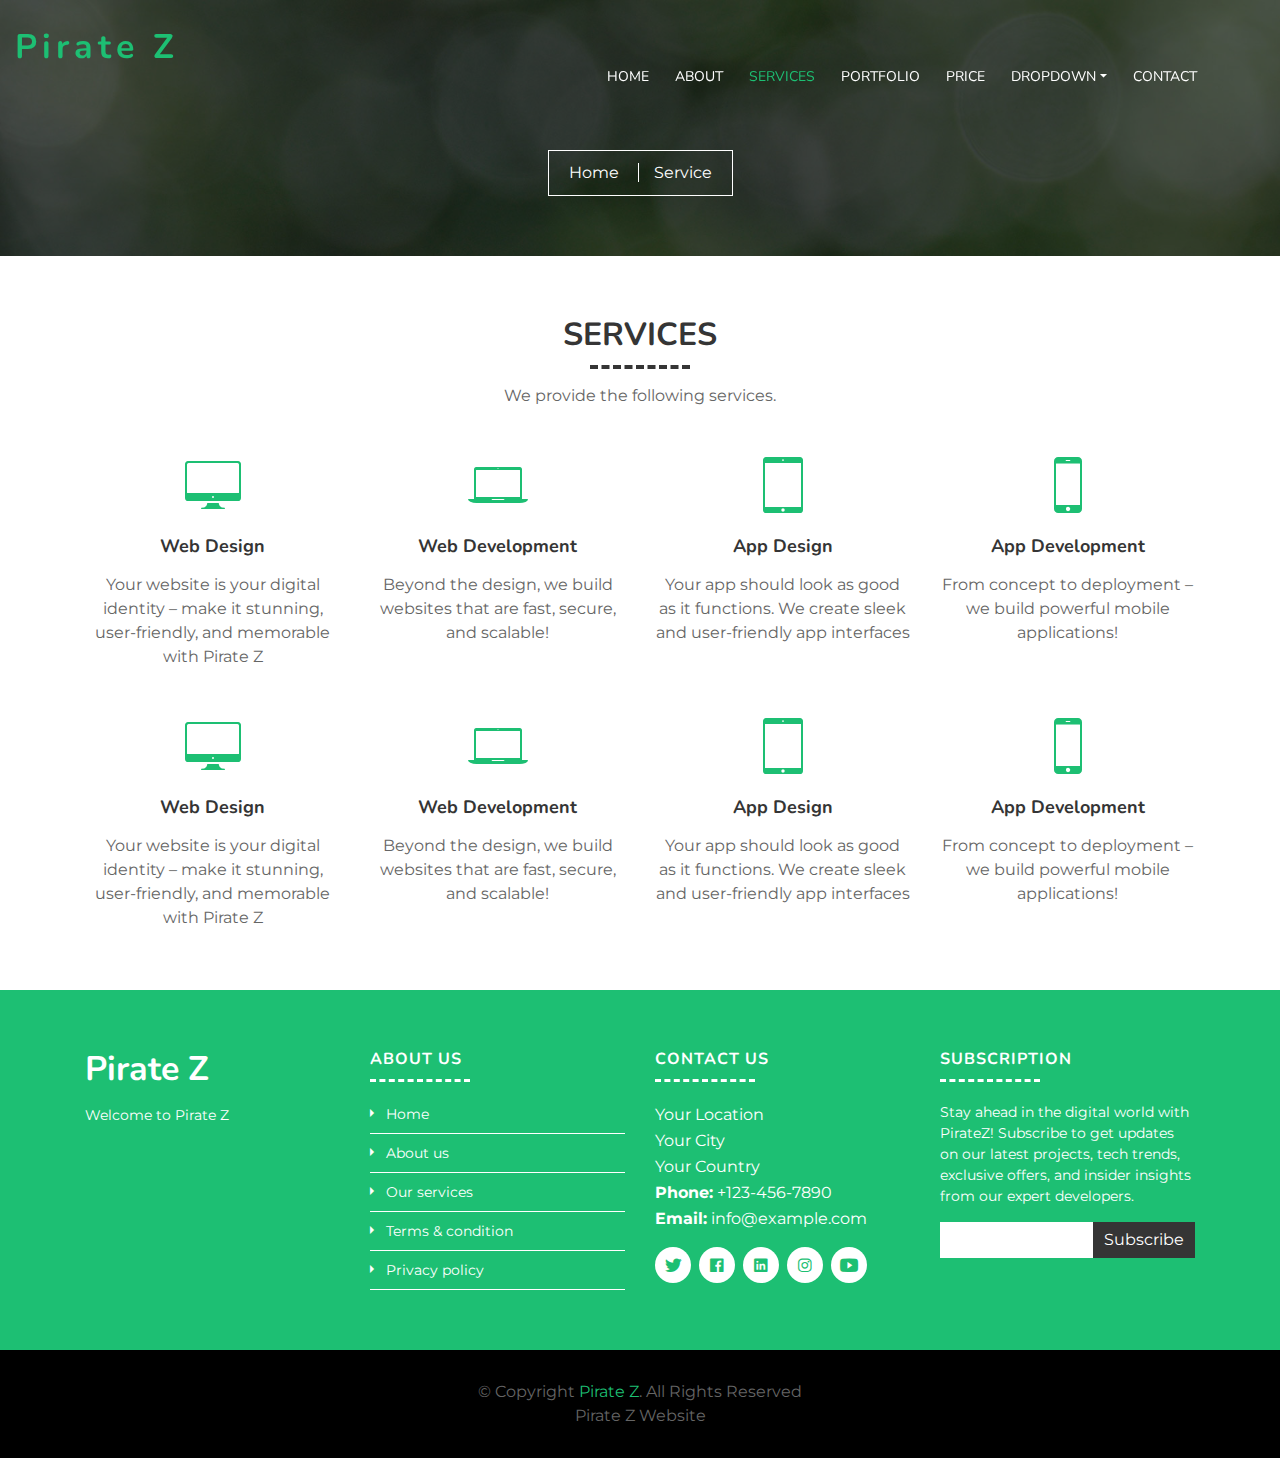
<file: service.html>
<!DOCTYPE html>
<html lang="en">
    <head>
        <meta charset="utf-8">
        <title>Pirate Z | Official Website</title>
        <meta content="width=device-width, initial-scale=1.0" name="viewport">
        <meta content="" name="keywords">
        <meta content="" name="description">

        <!-- Google Fonts -->
        <link href="https://fonts.googleapis.com/css?family=Montserrat:200,300|Nunito:400,700&display=swap" rel="stylesheet">

        <!-- Bootstrap CSS File -->
        <link href="vendor/bootstrap/css/bootstrap.min.css" rel="stylesheet">

        <!-- Vendor CSS Files -->
        <link href="vendor/ionicons/css/ionicons.min.css" rel="stylesheet">
        <link href="vendor/owlcarousel/assets/owl.carousel.min.css" rel="stylesheet">
        <link href="vendor/lightbox/css/lightbox.min.css" rel="stylesheet">

        <!-- Main Stylesheet -->
        <link href="css/style.css" rel="stylesheet">
    </head>

    <body>
        <!-- Header Section Start -->
        <header class="header">
            <div class="container-fluid">
                <div class="logo pull-left">
                    <h1><a href="index.html">Pirate Z</a></h1>
                    <!-- <a href="#"><img src="img/logo.png" alt="" title="" /></a>-->
                </div>

                <nav id="nav-menu-container">
                    <ul class="nav-menu">
                        <li><a href="index.html">Home</a></li>
                        <li><a href="about.html">About</a></li>
                        <li class="menu-active"><a href="service.html">Services</a></li>
                        <li><a href="portfolio.html">Portfolio</a></li>
                        <li><a href="price.html">Price</a></li>
                        <li class="menu-has-children"><a href="#">Dropdown <i class="dicon ion-md-arrow-dropdown"></i></a>
                            <ul>
                                <li><a href="">Dropdown Menu</a></li>
                                <li><a href="">Dropdown Menu</a></li>
                                <li><a href="">Dropdown Menu</a></li>
                                <li><a href="">Dropdown Menu</a></li>
                                <li><a href="">Dropdown Menu</a></li>
                            </ul>
                        </li>
                        <li><a href="contact.html">Contact</a></li>
                    </ul>
                </nav>
            </div>
        </header>
        <!-- Header Section End -->
        
        <!-- Banner Section Start-->
        <section class="banner">
            <div class="container">
                <div class="col-lg-12">
                    <div class="banner-nav">
                        <div class="banner-box">
                            <a href="index.html">Home </a>
                            <a href="service.html">Service</a>
                        </div>
                    </div>
                </div>
            </div>
        </section>
        <!-- Banner Section End-->

        <!-- Services Section Start -->
        <section id="services" class="services">
            <div class="container">
                <header class="section-header">
                    <h3>Services</h3>
                    <p>
                        We provide the following services.
                    </p>
                </header>
                <div class="row">
                    <div class="col-sm-6 col-md-4 col-lg-3">
                        <div class="single-service">
                            <i class="ion-ios-desktop"></i>
                            <h4><a href="">Web Design</a></h4>
                            <p>Your website is your digital identity – make it stunning, user-friendly, and memorable with Pirate Z</p>
                        </div>
                    </div>
                    <div class="col-sm-6 col-md-4 col-lg-3">
                        <div class="single-service">
                            <i class="ion-ios-laptop"></i>
                            <h4><a href="">Web Development</a></h4>
                            <p>Beyond the design, we build websites that are fast, secure, and scalable!</p>
                        </div>
                    </div>
                    <div class="col-sm-6 col-md-4 col-lg-3">
                        <div class="single-service">
                            <i class="ion-ios-tablet-portrait"></i>
                            <h4><a href="">App Design</a></h4>
                            <p>Your app should look as good as it functions. We create sleek and user-friendly app interfaces</p>
                        </div>
                    </div>
                    <div class="col-sm-6 col-md-4 col-lg-3">
                        <div class="single-service">
                            <i class="ion-ios-phone-portrait"></i>
                            <h4><a href="">App Development</a></h4>
                            <p>From concept to deployment – we build powerful mobile applications!</p>
                        </div>
                    </div>
                    <div class="col-sm-6 col-md-4 col-lg-3">
                        <div class="single-service">
                            <i class="ion-ios-desktop"></i>
                            <h4><a href="">Web Design</a></h4>
                            <p>Your website is your digital identity – make it stunning, user-friendly, and memorable with Pirate Z</p>
                        </div>
                    </div>
                    <div class="col-sm-6 col-md-4 col-lg-3">
                        <div class="single-service">
                            <i class="ion-ios-laptop"></i>
                            <h4><a href="">Web Development</a></h4>
                            <p>Beyond the design, we build websites that are fast, secure, and scalable!</p>
                        </div>
                    </div>
                    <div class="col-sm-6 col-md-4 col-lg-3">
                        <div class="single-service">
                            <i class="ion-ios-tablet-portrait"></i>
                            <h4><a href="">App Design</a></h4>
                            <p>Your app should look as good as it functions. We create sleek and user-friendly app interfaces</p>
                        </div>
                    </div>
                    <div class="col-sm-6 col-md-4 col-lg-3">
                        <div class="single-service">
                            <i class="ion-ios-phone-portrait"></i>
                            <h4><a href="">App Development</a></h4>
                            <p>From concept to deployment – we build powerful mobile applications!</p>
                        </div>
                    </div>
                </div>
            </div>
        </section>
        <!-- Services Section End -->

        <!-- Footer Start -->
        <footer class="footer">
            <div class="footer-top">
                <div class="container">
                    <div class="row">
                        <div class="col-lg-3 col-md-6 footer-info">
                            <h3>Pirate Z</h3>
                            <p>
                                Welcome to Pirate Z
                            </p>
                        </div>

                        <div class="col-lg-3 col-md-6 footer-links">
                            <h4>About Us</h4>
                            <ul>
                                <li><i class="ion-md-arrow-dropright"></i> <a href="#">Home</a></li>
                                <li><i class="ion-md-arrow-dropright"></i> <a href="#">About us</a></li>
                                <li><i class="ion-md-arrow-dropright"></i> <a href="#">Our services</a></li>
                                <li><i class="ion-md-arrow-dropright"></i> <a href="#">Terms & condition</a></li>
                                <li><i class="ion-md-arrow-dropright"></i> <a href="#">Privacy policy</a></li>
                            </ul>
                        </div>

                        <div class="col-lg-3 col-md-6 footer-contact">
                            <h4>Contact Us</h4>
                            <p>
                                Your Location<br>
                                Your City<br>
                                Your Country <br>
                                <strong>Phone:</strong> +123-456-7890<br>
                                <strong>Email:</strong> info@example.com<br>
                            </p>

                            <div class="social-links">
                                <a href="https://x.com/bramuel_G?t=DIQRS4FeYhM_HFisRIa_2g&s=09"><i class="ion-logo-twitter"></i></a>
                                <a href="https://www.facebook.com/share/15vXV9oWer/"><i class="ion-logo-facebook"></i></a>
                                <a href="https://www.linkedin.com/in/bramuel-godwill-9552182bb/"><i class="ion-logo-linkedin"></i></a>
                                <a href="https://www.instagram.com/bramuel._?igsh=MW5zNWhkejg3MzNqZg=="><i class="ion-logo-instagram"></i></a>
                                <a href="https://youtube.com/@bramuel_godwill?si=zfjZtlYBsJNKx9jl"><i class="ion-logo-youtube"></i></a>
                            </div>

                        </div>

                        <div class="col-lg-3 col-md-6 footer-newsletter">
                            <h4>Subscription</h4>
                            <p>Stay ahead in the digital world with PirateZ! Subscribe to get updates on our latest projects, tech trends, exclusive offers, and insider insights from our expert developers.</p>
                            <form action="" method="post">
                                <input type="email" name="email"><input type="submit"  value="Subscribe">
                            </form>
                        </div>

                    </div>
                </div>
            </div>

            <div class="container">
                <div class="copyright">
                    &copy; Copyright <a href="https://www.facebook.com/share/15vXV9oWer/">Pirate Z</a>. All Rights Reserved<br
					Template By <a href="https://www.facebook.com/share/15vXV9oWer/">Pirate Z Website </a>
                </div>
            </div>
        </footer>
        <!-- Footer End -->

        <a href="#" class="back-to-top"><i class="ion-md-arrow-dropup"></i></a>

        <!-- Vendor JS Files -->
        <script src="vendor/jquery/jquery.min.js"></script>
        <script src="vendor/jquery/jquery-migrate.min.js"></script>
        <script src="vendor/bootstrap/js/bootstrap.bundle.min.js"></script>
        <script src="vendor/easing/easing.min.js"></script>
        <script src="vendor/superfish/hoverIntent.js"></script>
        <script src="vendor/superfish/superfish.min.js"></script>
        <script src="vendor/waypoints/waypoints.min.js"></script>
        <script src="vendor/touchSwipe/jquery.touchSwipe.min.js"></script>
        <script src="vendor/counterup/counterup.min.js"></script>
        <script src="vendor/owlcarousel/owl.carousel.min.js"></script>
        <script src="vendor/isotope/isotope.pkgd.min.js"></script>
        <script src="vendor/lightbox/js/lightbox.min.js"></script>

        <!-- Main Javascript File -->
        <script src="js/main.js"></script>

    </body>
</html>
</file>
<file: css/style.css>
/* ------------------ General CSS ------------------ */
body {
    color: #656565;
    font-family: 'Montserrat', sans-serif;
    background: #ffffff;
}

a {
    color: #1dbf73;
    transition: 0.3s;
}

a:hover,
a:active,
a:focus {
    color: #353535;
    outline: none;
    text-decoration: none;
}

p {
    color: #656565;
    padding: 0;
    margin: 0 0 15px 0;
}

h1,
h2,
h3,
h4,
h5,
h6 {
    font-family: 'Nunito', sans-serif;
    font-weight: 700;
    color: #353535;
    margin: 0 0 15px 0;
    padding: 0;
}

h4,
h5,
h6 {
    font-weight: 400;
}


/* ------------------ Back to Top ------------------ */
.back-to-top {
    position: fixed;
    display: none;
    background: #5eac57;
    color: #380101;
    width: 45px;
    height: 45px;
    text-align: center;
    line-height: 1;
    font-size: 44px;
    right: 15px;
    bottom: 15px;
    transition: background 0.3s;
    z-index: 9;
}

.back-to-top i {
    color: #ffffff;
}


/* ------------------ Header CSS ------------------- */
.header {
    padding: 30px 0;
    height: 92px;
    position: fixed;
    left: 0;
    top: 0;
    right: 0;
    transition: all 0.3s;
    z-index: 997;
}

.header.header-scrolled {
    background: rgba(0, 0, 0, 0.9);
    padding: 20px 0;
    height: 72px;
    transition: all 0.3s;
}

.header .logo h1{
    font-size: 34px;
    margin: 0;
    line-height: 1;
    letter-spacing: 5px;
}
.header .logo h1 a:hover{
    color: #FFFFFF
    3;
}





/* ----------------- Intro Section ----------------- */
/* ================================================= */

.slider {
    display: table;
    width: 100%;
    height: 100vh;
    background: #000;
}

.slider .carousel-item {
    width: 100%;
    height: 100vh;
    background-size: cover;
    background-position: center;
    background-repeat: no-repeat;
}

.slider .carousel-item::before {
    content: '';
    background-color: rgba(0, 0, 0, 0.7);
    position: absolute;
    height: 100%;
    width: 100%;
    top: 0;
    right: 0;
    left: 0;
    bottom: 0;
}

.slider .carousel-container {
    display: -webkit-box;
    display: -webkit-flex;
    display: -ms-flexbox;
    display: flex;
    -webkit-box-pack: center;
    -webkit-justify-content: center;
    -ms-flex-pack: center;
    justify-content: center;
    -webkit-box-align: center;
    -webkit-align-items: center;
    -ms-flex-align: center;
    align-items: center;
    position: absolute;
    bottom: 0;
    top: 0;
    left: 0;
    right: 0;
}

.slider .carousel-background img {
    max-width: 100%;
}

.slider .carousel-content {
    text-align: center;
}

.slider h2 {
    color: #ffffff;
    margin-bottom: 30px;
    font-size: 64px;
    font-weight: 800;
    letter-spacing: 1px;
}

.slider p {
    width: 80%;
    margin: 0 auto 30px auto;
    color: #ffffff;
}

.slider .carousel-fade {
    overflow: hidden;
}

.slider .carousel-fade .carousel-inner .carousel-item {
    transition-property: opacity;
}

.slider .carousel-fade .carousel-inner .carousel-item,
.slider .carousel-fade .carousel-inner .active.carousel-item-left,
.slider .carousel-fade .carousel-inner .active.carousel-item-right {
    opacity: 0;
}

.slider .carousel-fade .carousel-inner .active,
.slider .carousel-fade .carousel-inner .carousel-item-next.carousel-item-left,
.slider .carousel-fade .carousel-inner .carousel-item-prev.carousel-item-right {
    opacity: 1;
    transition: 0.3s;
}

.slider .carousel-fade .carousel-inner .carousel-item-next,
.slider .carousel-fade .carousel-inner .carousel-item-prev,
.slider .carousel-fade .carousel-inner .active.carousel-item-left,
.slider .carousel-fade .carousel-inner .active.carousel-item-right {
    left: 0;
    -webkit-transform: translate3d(0, 0, 0);
    transform: translate3d(0, 0, 0);
}

.slider .carousel-control-prev,
.slider .carousel-control-next {
    width: 10%;
}

.slider .carousel-control-next-icon,
.slider .carousel-control-prev-icon {
    background: none;
    font-size: 32px;
    line-height: 1;
}

.slider .carousel-indicators li {
    cursor: pointer;
}

.slider .btn-get-started {
    display: inline-block;
    padding: 10px 30px;
    transition: 0.3s;
    background: #1dbf73;
    color: #ffffff;
    font-family: 'Nunito', sans-serif;
    font-weight: 700;
    font-size: 18px;
    letter-spacing: 1px;
    text-transform: uppercase;
}

.slider .btn-get-started:hover {
    background: #ffffff;
    color: #1dbf73;
}



/* ------------------ Menu Style ------------------- */
#nav-menu-container {
    float: right;
    margin: 0;
}

.nav-menu,
.nav-menu * {
    margin: 0;
    padding: 0;
    list-style: none;
}

.nav-menu ul {
    position: absolute;
    display: none;
    top: 100%;
    left: 0;
    z-index: 99;
}

.nav-menu li {
    position: relative;
    white-space: nowrap;
}

.nav-menu > li {
    float: left;
}

.nav-menu li:hover > ul,
.nav-menu li.sfHover > ul {
    display: block;
}

.nav-menu ul ul {
    top: 0;
    left: 100%;
}

.nav-menu ul li {
    min-width: 180px;
}

.nav-menu a {
    display: inline-block;
    padding: 0 8px 10px 8px;
    color: #ffffff;
    font-family: 'Nunito', sans-serif;
    font-weight: 400;
    font-size: 14px;
    text-transform: uppercase;
    outline: none;
    text-decoration: none;
}

.nav-menu li:hover > a,
.nav-menu > .menu-active > a {
    color: #1dbf73;
}

.nav-menu > li {
    margin-left: 10px;
}

.nav-menu ul {
    margin: 4px 0 0 0;
    padding: 10px;
    box-shadow: 0px 0px 5px rgba(0, 0, 0, 0.25);
    background: #ffffff;
}

.nav-menu ul li {
    transition: 0.3s;
}

.nav-menu ul li a {
    padding: 5px 10px;
    color: #353535;
    transition: 0.3s;
    display: block;
    font-size: 14px;
    text-transform: none;
}

.nav-menu ul li:hover > a {
    color: #1dbf73;
}

.nav-menu ul ul {
    margin: 0;
}

#mobile-nav-toggle {
    position: fixed;
    right: 0;
    top: 0;
    z-index: 999;
    margin: 20px 20px 0 0;
    border: 0;
    background: none;
    font-size: 24px;
    display: none;
    transition: all 0.4s;
    outline: none;
    cursor: pointer;
}

#mobile-nav-toggle i {
    color: #ffffff;
}

#mobile-nav {
    position: fixed;
    top: 0;
    padding-top: 18px;
    bottom: 0;
    z-index: 999;
    background: rgba(0, 0, 0, 0.8);
    left: -260px;
    width: 260px;
    overflow-y: auto;
    transition: 0.4s;
}

#mobile-nav ul {
    padding: 0;
    margin: 0;
    list-style: none;
}

#mobile-nav ul li {
    position: relative;
}

#mobile-nav ul li a {
    color: #ffffff;
    font-size: 13px;
    text-transform: uppercase;
    overflow: hidden;
    padding: 10px 22px 10px 15px;
    position: relative;
    text-decoration: none;
    width: 100%;
    display: block;
    outline: none;
}

#mobile-nav ul li a:hover {
    color: #1dbf73;
}

#mobile-nav ul li li {
    padding-left: 30px;
}

#mobile-nav ul li.menu-active a {
    color: #1dbf73;
}

#mobile-nav ul .menu-has-children i {
    position: absolute;
    top: -5px;
    right: 0;
    z-index: 99;
    padding: 15px;
    cursor: pointer;
    color: #ffffff;
}

#mobile-nav ul .menu-has-children i.ion-md-arrow-dropup {
    color: #1dbf73;
}

#mobile-nav ul .menu-has-children i.dicon {
    display: none;
}

#mobile-nav ul .menu-has-children li a {
    text-transform: none;
}

#mobile-nav ul .menu-item-active {
    color: #1dbf73;
}

#mobile-body-overly {
    width: 100%;
    height: 100%;
    z-index: 997;
    top: 0;
    left: 0;
    position: fixed;
    background: rgba(0, 0, 0, 0.7);
    display: none;
}

body.mobile-nav-active {
    overflow: hidden;
}

body.mobile-nav-active #mobile-nav {
    left: 0;
}

body.mobile-nav-active #mobile-nav-toggle {
    color: #ffffff;
}



/* ---------------- Banner Section ----------------- */
.banner {
    background: url("../img/banner.jpg") center top no-repeat;
    background-size: cover;
    padding: 150px 0 60px 0;
    position: relative;
}

.banner::before {
    content: '';
    position: absolute;
    left: 0;
    right: 0;
    top: 0;
    bottom: 0;
    background: rgba(000, 000, 000, 0.6);
    z-index: 9;
}

.banner .container {
    position: relative;
    z-index: 10;
}

.banner .banner-nav {
    text-align: center;
}

.banner .banner-box {
    display: inline-block;
    padding: 10px 20px;
    border: 1px solid #ffffff;
}

.banner .banner-box a {
    color: #ffffff;
}

.banner .banner-box a:hover {
    color: #1dbf73;
}

.banner .banner-box a:first-child {
    padding-right: 15px;
    border-right: 1px solid #ffffff;
}

.banner .banner-box a:last-child {
    padding-left: 15px;
}


/* ------------- Section Header Style -------------- */
.section-header {
    position: relative;
    max-width: 700px;
    margin: 0 auto;
}

.section-header h3 {
    font-size: 32px;
    text-transform: uppercase;
    text-align: center;
    position: relative;
    padding-bottom: 15px;
}

.section-header h3::before {
    content: '';
    position: absolute;
    display: block;
    width: 100px;
    height: 0;
    border-bottom: 4px dashed #353535;
    bottom: 0;
    left: calc(50% - 50px);
}

.section-header p {
    text-align: center;
    padding-bottom: 30px;
}


/* ---------------- About Us Style ----------------- */
.about {
    position: relative;
    padding: 60px 0 40px 0;
    background: #f2f2f2;
}

.about .about-row {
    margin-bottom: 30px;
}

.about .about-col {
    background: #ffffff;
    margin-bottom: 20px;
}

.about .about-col:hover {
    box-shadow: 0px 2px 10px #dddddd;
}

.about .about-col .img {
    position: relative;
}

.about .about-col .icon {
    width: 64px;
    height: 64px;
    padding-top: 10px;
    padding-left: 1px;
    text-align: center;
    position: absolute;
    background-color: #1dbf73;
    border-radius: 50%;
    text-align: center;
    border: 4px solid #ffffff;
    left: calc( 50% - 32px);
    bottom: -30px;
    transition: 0.3s;
}

.about .about-col i {
    font-size: 36px;
    line-height: 1;
    color: #ffffff;
    transition: 0.3s;
}

.about .about-col:hover .icon {
    background-color: #ffffff;
}

.about .about-col:hover i {
    color: #1dbf73;
}

.about .about-col h2 {
    color: #353535;
    text-align: center;
    font-weight: 700;
    font-size: 20px;
    padding: 0;
    margin: 40px 0 12px 0;
}

.about .about-col h2 a {
    color: #353535;
}

.about .about-col h2 a:hover {
    color: #1dbf73;
}

.about .about-col p {
    font-size: 14px;
    font-weight: 400;
    line-height: 24px;
    color: #353535;
    margin-bottom: 0;
    padding: 0 30px;
}

.about .read-more {
    width: 100%;
    text-align: center;
}

.about .read-more a {
    font-size: 14px;
    letter-spacing: 1px;
    display: inline-block;
    padding: 5px 15px;
    transition: 0.3s;
    margin: 15px 30px 30px 30px;
    color: #ffffff;
    background: #1dbf73;
}

.about .about-col:hover .read-more a,
.about .read-more a:hover {
    background: #353535;
    color: #ffffff;
}

.about .about-row .read-more {
    text-align: left;
}

.about .about-row .read-more a {
    margin: 0;
}


/* ---------------- Services Style ----------------- */
.services {
    background: #ffffff;
    padding: 60px 0 60px 0;
    text-align: center;
}

.services .section-header p {
    margin:0;
    padding: 0;
}

.single-service {
    position: relative;
    text-align: center;
    color: #353535;
    font-weight: 400;
    margin:30px 0 0;
    transition: all 0.3s;
}

.single-service i {
    font-size: 64px;
    color: #1dbf73;
}

.single-service h4,
.single-service h4 a {
    font-size: 18px;
    font-weight: 700;
    line-height: 24px;
    text-transform: capitalize;
    color: #353535;
}

.single-service p {
    margin: 0;
}


/* ------------ Call To Action Section ------------- */
.call-to-action {
    position: relative;
    padding: 60px 0;
    background: #1dbf73;
}

.call-to-action .container {
    max-width: 700px;
}

.call-to-action h3 {
    color: #ffffff;
}

.call-to-action h3::before {
    border-color: #ffffff;
}

.call-to-action p {
    color: #ffffff;
    margin: 0;
}

.call-to-action .cta-btn {
    display: inline-block;
    margin-top: 10px;
    padding: 8px 28px;
    color: #1dbf73;
    font-weight: 500;
    font-size: 16px;
    letter-spacing: 1px;
    text-transform: uppercase;
    background: #ffffff;
    transition: 0.3s;
}

.call-to-action .cta-btn:hover {
    color: #ffffff;
    background: #353535;
}


/* ----------------- Pricing Style ----------------- */
.pricing {
    background: #f2f2f2;
    padding: 60px 0;
}

.pricing .section-header p {
    margin-bottom: 50px;
}

.pricing .price-content {
    position: relative;
    background: #ffffff;
    text-align: center;
}

.pricing .price-content:hover {
    box-shadow: 0 0 10px #dddddd;
}

.pricing .price-plan {
    display: block;
    background: #353535;
    margin: 0 0 30px;
    padding: 15px 0 20px;
}

.pricing .price-title {
    display: block;
    color: #ffffff;
    font-size: 30px;
    letter-spacing: 1px;
    padding: 0 15px 0;
    margin-bottom: 0;
}

.pricing .price-amount {
    display: block;
    color: #ffffff;
    font-size: 48px;
    padding: 0 10px 0;
    text-transform: uppercase;
}

.pricing .price-amount span {
    color: #ffffff;
    font-size: 24px;
}

.pricing .price-date {
    color: #ffffff;
    font-size: 12px;
    margin-top: 5px;
    text-transform: uppercase;
    margin-bottom:0;
}

.pricing .price-details {
    font-size: 16px;
    list-style: none;
    text-align: left;
}

.pricing .price-details li {
    padding: 5px 0;
}

.pricing .price-details li i.ion-md-checkmark {
    color: #1dbf73;
    margin-right: 5px;
}

.pricing .price-details li i.ion-md-close {
    color: #ea4335;
    margin-right: 7px;
}

.pricing .btn {
    color: #ffffff;
    padding: 10px 30px;
    text-transform: uppercase;
    border: none;
    border-radius: 0;
}

.pricing .price-btn {
    margin-top: 10px;
    margin-bottom: 30px;
    background: #353535;
    color: #ffffff;
}

.pricing .price-btn:hover {
    background: #1dbf73;
}

.pricing .features-price-btn {
    background: #1dbf73;
}

.pricing .features-price-btn:hover {
    background: #353535;
}

.pricing .features-price {
    margin-top: -30px;
}

.pricing .features-price .price-plan {
    background: #1dbf73;
}

.pricing .features-price .price-plan p{
    color:#FFFFFF;
}

.pricing .features-price .price-plan .price-amount, 
.pricing .features-price .price-plan .price-amount span {
    color: #ffffff;
}

.pricing .features-price .price-plan .price-title {
    color:#ffffff;
}

@media (max-width: 767.98px) {
    .pricing .price-content {
        margin-bottom: 30px;
    }
    
    .pricing .features-price {
        margin-top: 0;
    }
}



/* ---------------- Our Skills Style --------------- */
.skills {
    position: relative;
    padding: 60px 0;
}

.skills .progress {
    height: 30px;
    margin-bottom: 15px;
    border-radius: 0;
}

.skills .progress .skill {
    line-height: 35px;
    padding: 0;
    margin: 0 0 0 20px;
    text-transform: uppercase;
}

.skills .progress .skill .val {
    float: right;
    font-style: normal;
    margin: 0 20px 0 0;
}

.skills .progress-bar {
    width: 1px;
    text-align: left;
    transition: .9s;
}

.skills .counters h2 {
    margin: 30px 0 0 0;
    font-size: 60px;
    display: block;
    color: #1dbf73;
}

.skills .counters p {
    padding: 0;
    margin: 0;
    font-size: 18px;
    color: #353535;
}


/* ----------------- Portfolio Style --------------- */
.portfolio {
    position: relative;
    padding: 60px 0 45px 0;
    background: #f2f2f2;
}

.portfolio #portfolio-flters {
    padding: 0;
    margin: 0 0 16px 0;
    list-style: none;
    text-align: center;
    font-size: 0;
}

.portfolio #portfolio-flters li {
    display: inline-block;
    margin: 0;
    padding: 10px 20px;
    font-size: 12px;
    line-height: 20px;
    color: #ffffff;
    text-transform: uppercase;
    background: #353535;
    margin-bottom: 4px;
    transition: all 0.3s;
    cursor: pointer;
}

.portfolio #portfolio-flters li:hover,
.portfolio #portfolio-flters li.filter-active {
    background: #1dbf73;
    color: #ffffff;
}

.portfolio #portfolio-flters li:last-child {
    margin-right: 0;
}

.portfolio .portfolio-wrap {
    margin-top: 10px;
}

.portfolio .portfolio-wrap:hover {
    box-shadow: 0px 0px 10px #666666;
}

.portfolio .portfolio-item {
    position: relative;
    height: 260px;
    overflow: hidden;
}

.portfolio .portfolio-item figure {
    background: #000;
    overflow: hidden;
    height: 230px;
    position: relative;
    border-radius: 0;
    margin: 0;
}

.portfolio .portfolio-item figure img {
    opacity: 0.6;
    transition: 0.3s;
}

.portfolio .portfolio-item figure:hover img {
    opacity: 0.3;
    transition: 0.3s;
}

.portfolio .portfolio-item figure .link-preview,
.portfolio .portfolio-item figure .link-details {
    position: absolute;
    display: inline-block;
    padding: 7px 0;
    line-height: 1;
    text-align: center;
    width: 60px;
    height: 36px;
    background: #1dbf73;
    border-radius: 20px;
    transition: 0.3s;
    opacity: 0;
}

.portfolio .portfolio-item figure .link-preview i,
.portfolio .portfolio-item figure .link-details i {
    font-size: 22px;
    color: #ffffff;
}

.portfolio .portfolio-item figure .link-preview:hover,
.portfolio .portfolio-item figure .link-details:hover {
    background: #ffffff;
}

.portfolio .portfolio-item figure .link-preview:hover i,
.portfolio .portfolio-item figure .link-details:hover i {
    color: #353535;
}

.portfolio .portfolio-item figure .link-preview {
    left: calc(50% - 65px);
    top: calc(50% - 18px);
}

.portfolio .portfolio-item figure .link-details {
    right: calc(50% - 65px);
    top: calc(50% - 18px);
}

.portfolio .portfolio-item figure:hover .link-preview {
    opacity: 1;
}

.portfolio .portfolio-item figure:hover .link-details {
    opacity: 1;
}

.portfolio .portfolio-item .portfolio-info {
    position: absolute;
    top: calc(50% - 30px);
    left: 15px;
    right: 15px;
    text-align: center;
    z-index: 1;
}

.portfolio .portfolio-wrap:hover .portfolio-info {
    z-index: -1;
}

.portfolio .portfolio-item .portfolio-info h4 {
    color: #ffffff;
    font-size: 18px;
    font-weight: 700;
    line-height: 1px;
    margin-bottom: 18px;
    padding-bottom: 0;
}

.portfolio .portfolio-item .portfolio-info p {
    padding: 0;
    margin: 0;
    color: #ffffff;
    font-size: 13px;
    text-transform: uppercase;
}


/* ------------------- Team Style ------------------ */
.team {
    padding: 60px 0;
}

.team .section-header {
    margin-bottom: 15px;
}

.team .card {
    position: relative;
    border: none;
    border-radius: 0;
    overflow: hidden;
    transition: 0.3s;
}

.team .card:hover {
    box-shadow: 0px 0px 10px #999999;
}

.team .card img {
    width: 100%;
}

.team .card-title-wrap {
    padding: 15px 25px;
    position: relative;
    background-color: #f2f2f2;
}

.team .card:hover .card-title-wrap {
    background: #1dbf73;
}

.team .card-title-wrap .card-title,
.team .card-title-wrap .card-text {
    display: block;
    margin: 0;
}

.team .card-title-wrap .card-title {
    text-align: center;
    font-size: 18px;
    color: #353535;
}

.team .card-title-wrap .card-text {
    text-align: center;
    font-size: 14px;
    color: #666666;
}

.team .card:hover .card-title-wrap .card-title,
.team .card:hover .card-title-wrap .card-text {
    color: #ffffff;
}

.team .card .social-nav {
    position: relative;
    text-align: center;
}

.team .card .social-nav a {
    display: inline-block;
    color: #353535;
    font-size: 18px;
    margin: 5px;
}

.team .card:hover .social-nav a {
    color: #ffffff;
}


/* --------------- Testimonials Style -------------- */
.testimonials {
    position: relative;
    padding: 60px 0;
    background: #f2f2f2;
}

.testimonials .container {
    max-width: 900px;
}

.testimonials .section-header {
    margin-bottom: 20px;
}

.testimonials .testimonial-item {
    position: relative;
    background: #ffffff;
}

.testimonials .testimonial-text {
    padding: 25px 25px 25px 0;
}

.testimonials .testimonial-item img {
    background: #353535;
}

.testimonials .testimonial-item h3 {
    font-size: 20px;
    color: #353535;
    margin-bottom: 0;
}

.testimonials .testimonial-item h4 {
    font-size: 14px;
    color: #999999;
    margin: 0 0 15px 0;
}

.testimonials .testimonial-item p {
    font-size: 14px;
    margin: 0;
}

.testimonials .owl-nav,
.testimonials .owl-dots {
    margin-top: 5px;
    text-align: center;
}

.testimonials .owl-dot {
    display: inline-block;
    margin: 0 5px;
    width: 12px;
    height: 12px;
    border-radius: 50%;
    background-color: #dddddd;
}

.testimonials .owl-dot.active {
    background-color: #1dbf73;
}

@media (max-width: 575px) {
    .testimonials .testimonial-text {
        padding: 25px;
    }
}


/* ------------------ Clients Style ---------------- */
.clients {
    padding: 60px 0;
}

.clients .section-header p {
    padding-bottom: 10px;
}

.clients img {
    max-width: 100%;
    opacity: 1;
    transition: 0.3s;
    padding: 15px 0;
}

.clients img:hover {
    opacity: .5;
}

.clients .owl-nav,
.clients .owl-dots {
    margin-top: 5px;
    text-align: center;
}

.clients .owl-dot {
    display: inline-block;
    margin: 0 5px;
    width: 12px;
    height: 12px;
    border-radius: 50%;
    background-color: #ddd;
}

.clients .owl-dot.active {
    background-color: #1dbf73;
}


/* ----------------- Contact Style ----------------- */
.contact {
    position: relative;
    padding: 60px 0;
    background: #f2f2f2;
}

.contact .container {
    max-width: 900px;
}

.contact .contact-info {
    margin-bottom: 30px;
    text-align: center;
}

.contact .contact-address,
.contact .contact-phone,
.contact .contact-email {
    background: #ffffff;
    padding: 15px 30px 25px 30px;
    text-align: center;
    color: #353535;
}

.contact .contact-address:hover,
.contact .contact-phone:hover,
.contact .contact-email:hover {
    box-shadow: 0 0 10px #dddddd;
}

.contact .contact-info i {
    font-size: 48px;
    display: inline-block;
    color: #1dbf73;
}

.contact .contact-info address,
.contact .contact-info p {
    margin-bottom: 0;
    font-size: 14px;
    color: #353535;
}

.contact .contact-info h3 {
    font-size: 14px;
    margin-bottom: 5px;
    text-transform: uppercase;
    color: #353535;
}

.contact .contact-info a {
    color: #353535;
}

.contact .contact-info a:hover {
    color: #1dbf73;
}

.contact .map {
    position: relative;
    background: #ffffff;
}

.contact .map:hover {
    box-shadow: 0 0 10px #cccccc;
}

.contact .map iframe {
    width: 100%;
    height: 380px;
    margin-bottom: -7px;
}

.contact .form {
    background: #ffffff;
    padding: 30px;
    color: #353535;
}

.contact .form:hover {
    box-shadow: 0 0 10px #dddddd;
}

.contact .form input,
.contact .form textarea {
    padding: 10px 14px;
    border-radius: 0;
    box-shadow: none;
    font-size: 15px;
}

.contact .form input:focus,
.contact .form textarea:focus {
    border-color: #1dbf73;
}

.contact .form button[type="submit"] {
    background: #1dbf73;
    border: 0;
    padding: 10px 30px;
    color: #ffffff;
    transition: 0.4s;
    cursor: pointer;
}

.contact .form button[type="submit"]:hover {
    background: #353535;
}


/* ----------------- Footer Style ------------------ */
.footer {
    position: relative;
    padding: 0 0 30px 0;
    background: #000000;
}

.footer .footer-top {
    background: #1dbf73;
    padding: 60px 0 30px 0;
}

.footer .footer-top .footer-info,
.footer .footer-top .footer-links,
.footer .footer-top .footer-contact,
.footer .footer-top .footer-newsletter {
    margin-bottom: 30px;
}

.footer .footer-top .footer-info h3 {
    font-size: 34px;
    padding: 2px 0 2px 0px;
    line-height: 1;
    color: #ffffff;
}

.footer .footer-top .footer-info p {
    font-size: 14px;
    line-height: 24px;
    color: #ffffff;
}

.footer .footer-top .social-links a {
    font-size: 18px;
    display: inline-block;
    background: #ffffff;
    color: #1dbf73;
    line-height: 1;
    padding: 9px 0;
    margin-right: 4px;
    border-radius: 50%;
    text-align: center;
    width: 36px;
    height: 36px;
    transition: 0.3s;
}

.footer .footer-top .social-links a:hover {
    background: #353535;
    color: #ffffff;
}

.footer .footer-top h4 {
    font-size: 16px;
    font-weight: 700;
    color: #ffffff;
    text-transform: uppercase;
    position: relative;
    padding-bottom: 12px;
    margin-bottom: 20px;
    letter-spacing: 1px;
}

.footer .footer-top h4::before {
    content: '';
    position: absolute;
    left: 0;
    bottom: 0;
    height: 0;
    width: 100px;
    border-bottom: 3px dashed #ffffff;
}

.footer .footer-top .footer-links ul {
    list-style: none;
    padding: 0;
    margin: 0;
}

.footer .footer-top .footer-links ul i {
    padding-right: 8px;
    color: #ffffff;
    font-size: 16px;
}

.footer .footer-top .footer-links ul li {
    border-bottom: 1px solid #ffffff;
    padding: 7px 0;
}

.footer .footer-top .footer-links ul li:first-child {
    padding-top: 0;
}

.footer .footer-top .footer-links ul a {
    font-size: 14px;
    color: #ffffff;
}

.footer .footer-top .footer-links ul a:hover {
    color: #353535;
}

.footer .footer-top .footer-contact p {
    color: #ffffff;
    line-height: 26px;
}

.footer .footer-top .footer-newsletter input[type="email"] {
    border: 0;
    padding: 6px 8px;
    width: 60%;
}

.footer .footer-top .footer-newsletter input[type="submit"] {
    border: 0;
    width: 40%;
    padding: 6px 0;
    text-align: center;
    color: #ffffff;
    background: #353535;
    transition: 0.3s;
    cursor: pointer;
}

.footer .footer-top .footer-newsletter input[type="submit"]:hover {
    background: #000000;
}

.footer .footer-top .footer-newsletter p {
    color: #ffffff;
    font-size: 14px;
}

.footer .copyright {
    text-align: center;
    padding-top: 30px;
}


/* ---------------- Responsive Design -------------- */
@media (min-width: 1024px) {
    
    .slider p {
        width: 60%;
    }

    .slider .carousel-control-prev,
    .slider .carousel-control-next {
        width: 5%;
    }

    #nav-menu-container {
        padding-right: 60px;
    }
}

@media (max-width: 768px) {
    .back-to-top {
        bottom: 15px;
    }

    .header .logo h1 {
        font-size: 28px;
    }

    .header .logo img {
        max-height: 40px;
    }

    .slider h2 {
        font-size: 28px;
    }

    #nav-menu-container {
        display: none;
    }

    #mobile-nav-toggle {
        display: inline;
    }
}

@media (max-width: 61.9em) {
    .team .team-over {
        padding-top: 20px;
    }
    .team .card .social-nav {
        margin-bottom: 15px;
        padding: 0;
    }
}
</file>
